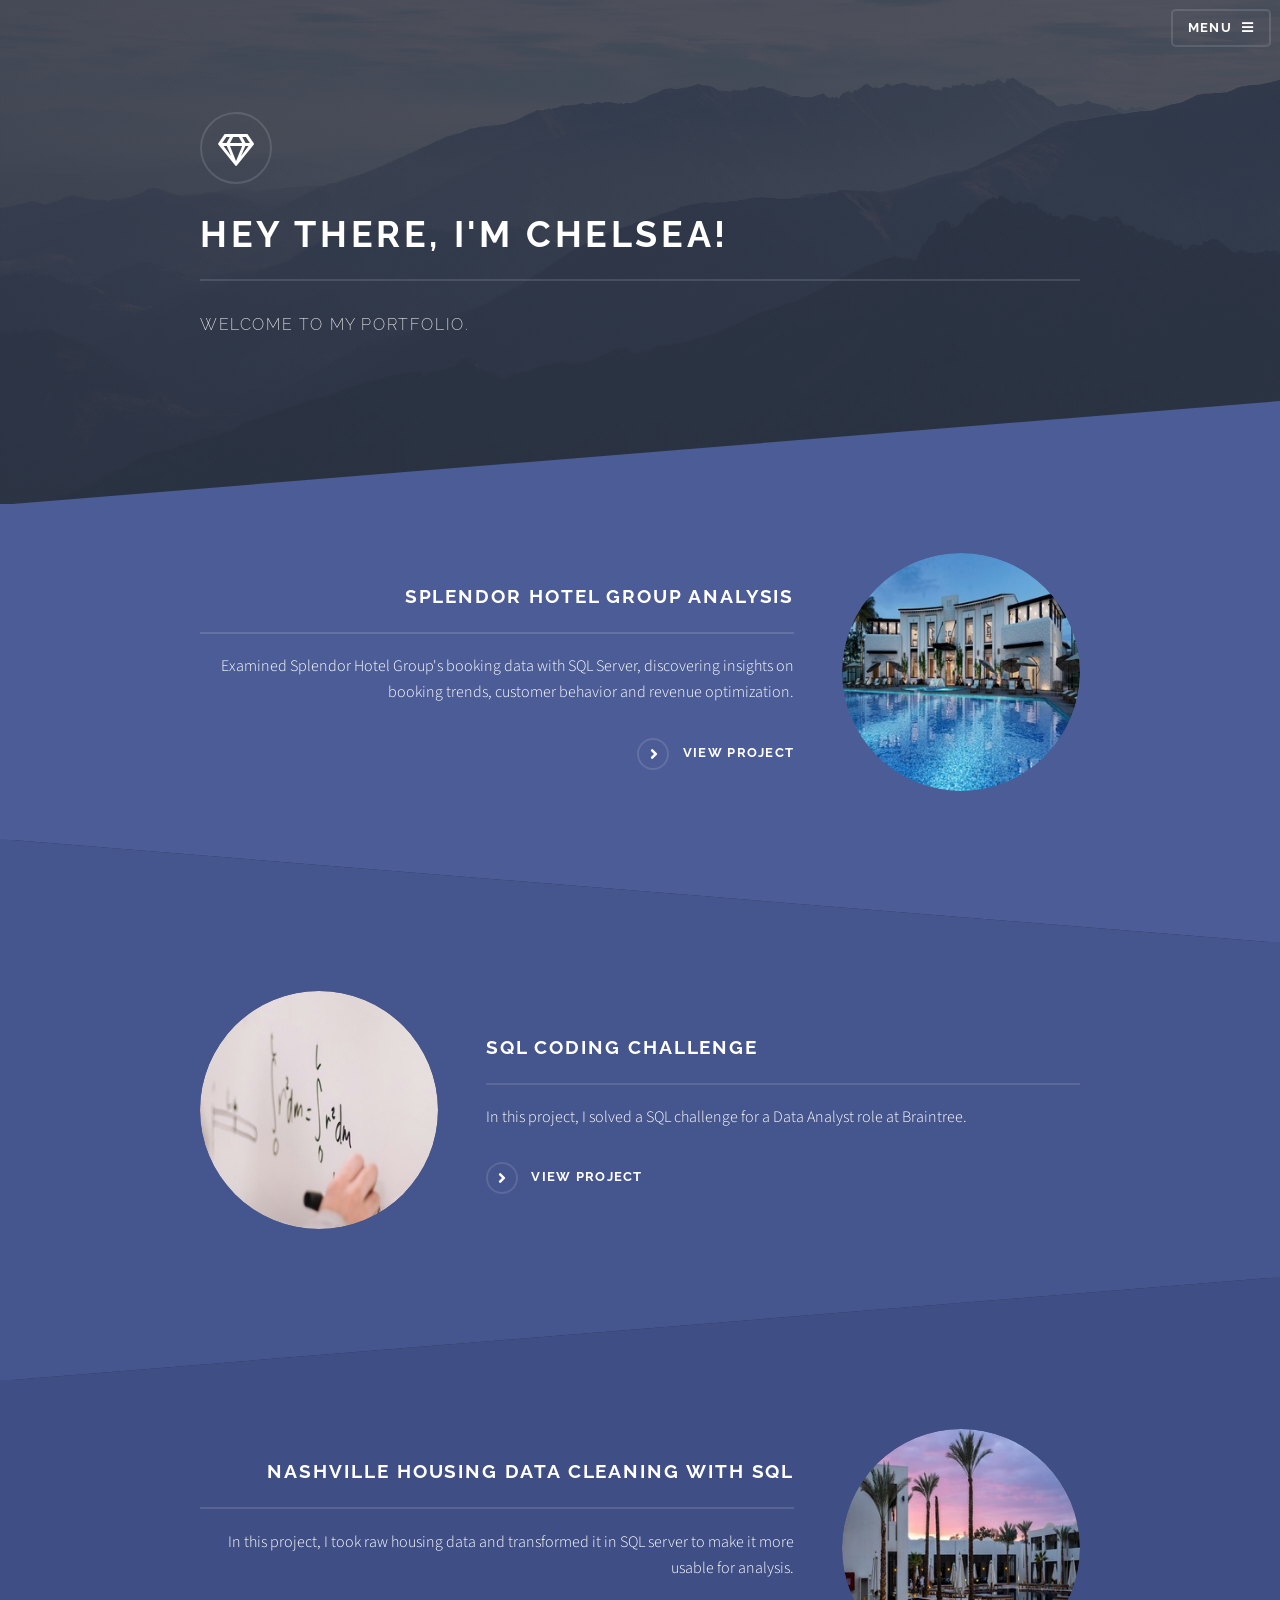
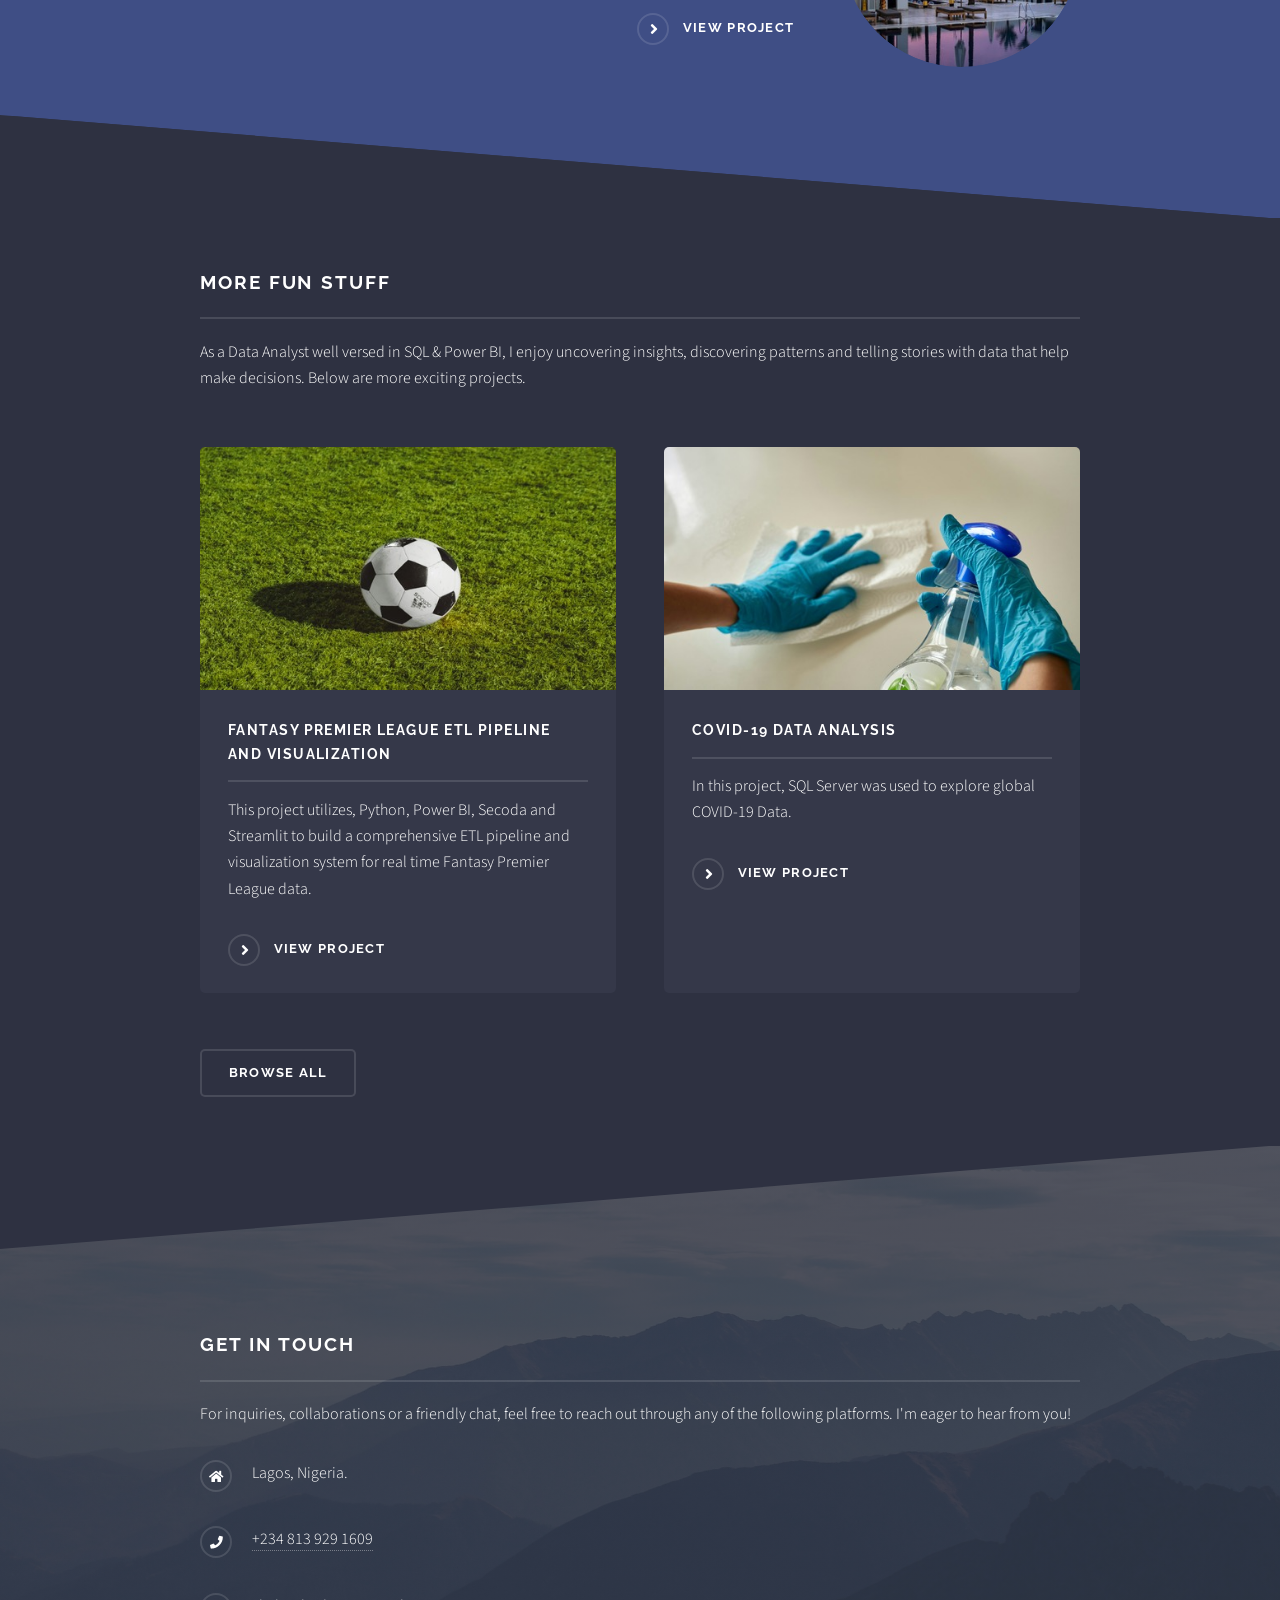
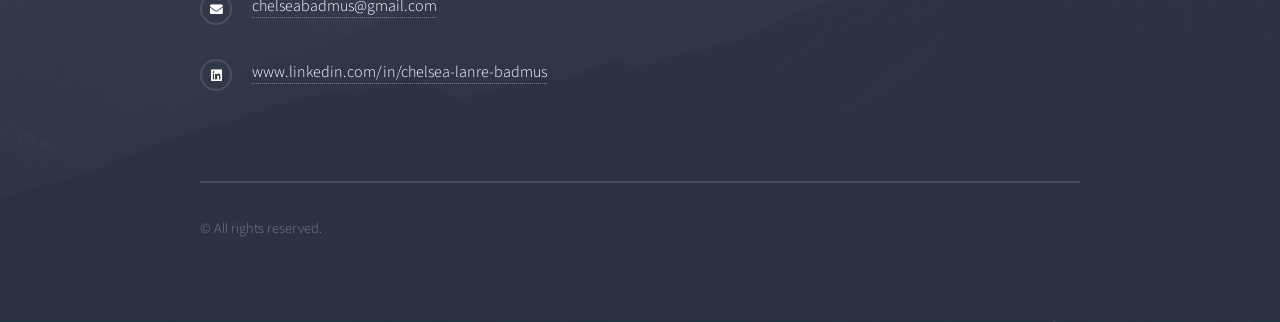
<file: index.html>
<!DOCTYPE HTML>
<html>
	<head>
		<title>Chelsea's Portfolio</title>
		<meta charset="utf-8" />
		<meta name="viewport" content="width=device-width, initial-scale=1, user-scalable=no" />
		<link rel="stylesheet" href="assets/css/main.css" />
		<noscript><link rel="stylesheet" href="assets/css/noscript.css" /></noscript>
	</head>
	<body class="is-preload">

		<!-- Page Wrapper -->
			<div id="page-wrapper">

				<!-- Header -->
					<header id="header" class="alt">
						<h1><a href="index.html">Solid State</a></h1>
						<nav>
							<a href="#menu">Menu</a>
						</nav>
					</header>

				<!-- Menu -->
					<nav id="menu">
						<div class="inner">
							<h2>Menu</h2>
							<ul class="links">
								<li><a href="index.html">Home</a></li>
								<li><a href="#wrapper">Projects</a></li>
								<li><a href="#footer">Contact</a></li>
								<li><a href="https://docs.google.com/document/d/1F4-mULyjjNJA0c2P1RptBf7v1wqfO0GE/edit?usp=sharing&ouid=113196849844216606988&rtpof=true&sd=true">About Me</a></li>
							</ul>
							<a href="#" class="close">Close</a>
						</div>
					</nav>

				<!-- Banner -->
					<section id="banner">
						<div class="inner">
							<div class="logo"><span class="icon fa-gem"></span></div>
							<h2>Hey there, I'm Chelsea!</h2>
							<p>Welcome to my portfolio.</p>
						</div>
					</section>

				<!-- Wrapper -->
					<section id="wrapper">

						<!-- One -->
							<section id="one" class="wrapper spotlight style1">
								<div class="inner">
									<a class="image"><img src="images/pic01.jpg" alt="" /></a>
									<div class="content">
										<h2 class="major">Splendor Hotel Group Analysis</h2>
										<p>Examined Splendor Hotel Group's booking data with SQL Server, discovering insights on booking trends, customer behavior and revenue optimization.</p>
										<a href="https://github.com/Chelseadamola/SHG-Analysis" class="special">View Project</a>
									</div>
								</div>
							</section>

						<!-- Two -->
							<section id="two" class="wrapper alt spotlight style2">
								<div class="inner">
									<a class="image"><img src="images/pic02.jpg" alt="" /></a>
									<div class="content">
										<h2 class="major">SQL Coding Challenge</h2>
										<p>In this project, I solved a SQL challenge for a Data Analyst role at Braintree.</p>
										<a href="https://github.com/chelseadamola/SQL-Coding-Challenge" class="special">View Project</a>
									</div>
								</div>
							</section>

						<!-- Three -->
							<section id="three" class="wrapper spotlight style3">
								<div class="inner">
									<a class="image"><img src="images/pic03.jpg" alt="" /></a>
									<div class="content">
										<h2 class="major">Nashville Housing Data Cleaning with SQL</h2>
										<p>In this project, I took raw housing data and transformed it in SQL server to make it more usable for analysis.</p>
										<a href="https://github.com/chelseadamola/Nashville-Housing-Data-Cleaning-with-SQL" class="special">View Project</a>
									</div>
								</div>
							</section>

						<!-- Four -->
							<section id="four" class="wrapper alt style1">
								<div class="inner">
									<h2 class="major">More fun stuff</h2>
									<p>As a Data Analyst well versed in SQL & Power BI, I enjoy uncovering insights, discovering patterns and telling stories with data that help make decisions. Below are more exciting projects.</p>
									<section class="features">
										<article>
											<a class="image"><img src="images/pic04.jpg" alt="" /></a>
											<h3 class="major">Fantasy Premier League ETL Pipeline and Visualization</h3>
											<p>This project utilizes, Python, Power BI, Secoda and Streamlit to build a comprehensive ETL pipeline and visualization system for real time Fantasy Premier League data.</p>
											<a href="https://app.powerbi.com/view?r=eyJrIjoiMDYwNTVlNDctNzAxNS00ODc0LTkzYjItODM4YTBjMDI1YjRmIiwidCI6ImRmODY3OWNkLWE4MGUtNDVkOC05OWFjLWM4M2VkN2ZmOTVhMCJ9" class="special">View Project</a>
										</article>
										<article>
											<a class="image"><img src="images/pic05.jpg" alt="" /></a>
											<h3 class="major">COVID-19 Data Analysis</h3>
											<p>In this project, SQL Server was used to explore global COVID-19 Data.</p>
											<a href="https://github.com/chelseadamola/COVID-19-Data-Exploration-with-SQL" class="special">View Project</a>
										</article>
									</section>
									<ul class="actions">
										<li><a href="https://github.com/Chelseadamola" class="button">Browse All</a></li>
									</ul>
								</div>
							</section>

					</section>

				<!-- Footer -->
					<section id="footer">
						<div class="inner">
							<h2 class="major">Get in touch</h2>
							<p>For inquiries, collaborations or a friendly chat, feel free to reach out through any of the following platforms. I'm eager to hear from you!</p>
							<ul class="contact">
								<li class="icon solid fa-home">
								Lagos, Nigeria.<br />
								</li>
								<li class="icon solid fa-phone"><a href="tel:+234 813 929 1609">+234 813 929 1609</a></li>
								<li class="icon solid fa-envelope"><a href="mailto:chelseabadmus@gmail.com">chelseabadmus@gmail.com</a></li>
								<li class="icon brands fa-linkedin"><a href="https://linkedin.com/in/chelsea-lanre-badmus">www.linkedin.com/in/chelsea-lanre-badmus</a></li>
							</ul>
							<ul class="copyright">
								<li>&copy; All rights reserved.</li>
						</div>
					</section>

			</div>

		<!-- Scripts -->
			<script src="assets/js/jquery.min.js"></script>
			<script src="assets/js/jquery.scrollex.min.js"></script>
			<script src="assets/js/browser.min.js"></script>
			<script src="assets/js/breakpoints.min.js"></script>
			<script src="assets/js/util.js"></script>
			<script src="assets/js/main.js"></script>

	</body>
</html>
</file>
<file: assets/css/noscript.css>
/*
	Solid State by HTML5 UP
	html5up.net | @ajlkn
	Free for personal and commercial use under the CCA 3.0 license (html5up.net/license)
*/

/* Banner */

	body.is-preload #banner .logo {
		-moz-transform: none;
		-webkit-transform: none;
		-ms-transform: none;
		transform: none;
		opacity: 1;
	}

	body.is-preload #banner h2 {
		opacity: 1;
		-moz-transform: none;
		-webkit-transform: none;
		-ms-transform: none;
		transform: none;
		-moz-filter: none;
		-webkit-filter: none;
		-ms-filter: none;
		filter: none;
	}

	body.is-preload #banner p {
		opacity: 01;
		-moz-transform: none;
		-webkit-transform: none;
		-ms-transform: none;
		transform: none;
		-moz-filter: none;
		-webkit-filter: none;
		-ms-filter: none;
		filter: none;
	}
</file>
<file: assets/css/main.css>
@import url(fontawesome-all.min.css);
@import url("https://fonts.googleapis.com/css?family=Raleway:200,700|Source+Sans+Pro:300,600,300italic,600italic");

/*
	Solid State by HTML5 UP
	html5up.net | @ajlkn
	Free for personal and commercial use under the CCA 3.0 license (html5up.net/license)
*/

html, body, div, span, applet, object,
iframe, h1, h2, h3, h4, h5, h6, p, blockquote,
pre, a, abbr, acronym, address, big, cite,
code, del, dfn, em, img, ins, kbd, q, s, samp,
small, strike, strong, sub, sup, tt, var, b,
u, i, center, dl, dt, dd, ol, ul, li, fieldset,
form, label, legend, table, caption, tbody,
tfoot, thead, tr, th, td, article, aside,
canvas, details, embed, figure, figcaption,
footer, header, hgroup, menu, nav, output, ruby,
section, summary, time, mark, audio, video {
	margin: 0;
	padding: 0;
	border: 0;
	font-size: 100%;
	font: inherit;
	vertical-align: baseline;}

article, aside, details, figcaption, figure,
footer, header, hgroup, menu, nav, section {
	display: block;}

body {
	line-height: 1;
}

ol, ul {
	list-style: none;
}

blockquote, q {
	quotes: none;
}

	blockquote:before, blockquote:after, q:before, q:after {
		content: '';
		content: none;
	}

table {
	border-collapse: collapse;
	border-spacing: 0;
}

body {
	-webkit-text-size-adjust: none;
}

mark {
	background-color: transparent;
	color: inherit;
}

input::-moz-focus-inner {
	border: 0;
	padding: 0;
}

input, select, textarea {
	-moz-appearance: none;
	-webkit-appearance: none;
	-ms-appearance: none;
	appearance: none;
}

/* Basic */

	@-ms-viewport {
		width: device-width;
	}

	body {
		-ms-overflow-style: scrollbar;
	}

	@media screen and (max-width: 480px) {

		html, body {
			min-width: 320px;
		}

	}

	html {
		box-sizing: border-box;
	}

	*, *:before, *:after {
		box-sizing: inherit;
	}

	body {
		background-color: #2e3141;
		background-image: linear-gradient(to top, rgba(46, 49, 65, 0.8), rgba(46, 49, 65, 0.8)), url("../../images/bg.jpg");
		background-size: auto,
 cover;
		background-attachment: fixed,
 fixed;
		background-position: center,
 center;
	}

		body.is-preload *, body.is-preload *:before, body.is-preload *:after {
			-moz-animation: none !important;
			-webkit-animation: none !important;
			-ms-animation: none !important;
			animation: none !important;
			-moz-transition: none !important;
			-webkit-transition: none !important;
			-ms-transition: none !important;
			transition: none !important;
		}

/* Type */

	body, input, select, textarea {
		color: #ffffff;
		font-family: "Source Sans Pro", Helvetica, sans-serif;
		font-size: 16.5pt;
		font-weight: 300;
		line-height: 1.65;
	}

		@media screen and (max-width: 1680px) {

			body, input, select, textarea {
				font-size: 13pt;
			}

		}

		@media screen and (max-width: 1280px) {

			body, input, select, textarea {
				font-size: 12pt;
			}

		}

		@media screen and (max-width: 980px) {

			body, input, select, textarea {
				font-size: 12pt;
			}

		}

		@media screen and (max-width: 736px) {

			body, input, select, textarea {
				font-size: 12pt;
			}

		}

		@media screen and (max-width: 480px) {

			body, input, select, textarea {
				font-size: 12pt;
			}

		}

	a {
		-moz-transition: color 0.2s ease-in-out, border-bottom-color 0.2s ease-in-out;
		-webkit-transition: color 0.2s ease-in-out, border-bottom-color 0.2s ease-in-out;
		-ms-transition: color 0.2s ease-in-out, border-bottom-color 0.2s ease-in-out;
		transition: color 0.2s ease-in-out, border-bottom-color 0.2s ease-in-out;
		border-bottom: dotted 1px rgba(255, 255, 255, 0.35);
		color: #ffffff;
		text-decoration: none;
	}

		a:hover {
			border-bottom-color: transparent;
			color: #ffffff !important;
		}

		a.special:not(.button) {
			text-decoration: none;
			border-bottom: 0;
			display: block;
			font-family: Raleway, Helvetica, sans-serif;
			font-size: 0.8em;
			font-weight: 700;
			letter-spacing: 0.1em;
			margin: 0 0 2em 0;
			text-transform: uppercase;
		}

			a.special:not(.button):before {
				-moz-osx-font-smoothing: grayscale;
				-webkit-font-smoothing: antialiased;
				display: inline-block;
				font-style: normal;
				font-variant: normal;
				text-rendering: auto;
				line-height: 1;
				text-transform: none !important;
				font-family: 'Font Awesome 5 Free';
				font-weight: 900;
			}

			a.special:not(.button):before {
				-moz-transition: background-color 0.2s ease-in-out;
				-webkit-transition: background-color 0.2s ease-in-out;
				-ms-transition: background-color 0.2s ease-in-out;
				transition: background-color 0.2s ease-in-out;
				border-radius: 100%;
				border: solid 2px rgba(255, 255, 255, 0.125);
				content: '\f105';
				display: inline-block;
				font-size: 1.25em;
				height: 2em;
				line-height: 1.75em;
				margin-right: 0.85em;
				text-align: center;
				text-indent: 0.15em;
				vertical-align: middle;
				width: 2em;
			}

			a.special:not(.button):hover:before {
				background-color: rgba(255, 255, 255, 0.025);
			}

			a.special:not(.button):active:before {
				background-color: rgba(255, 255, 255, 0.075);
			}

	strong, b {
		color: #ffffff;
		font-weight: 600;
	}

	em, i {
		font-style: italic;
	}

	p {
		margin: 0 0 2em 0;
	}

	h1, h2, h3, h4, h5, h6 {
		color: #ffffff;
		font-family: Raleway, Helvetica, sans-serif;
		font-weight: 700;
		letter-spacing: 0.1em;
		margin: 0 0 1em 0;
		text-transform: uppercase;
	}

		h1 a, h2 a, h3 a, h4 a, h5 a, h6 a {
			color: inherit;
			text-decoration: none;
			border-bottom: 0;
		}

		h1 span, h2 span, h3 span, h4 span, h5 span, h6 span {
			font-weight: 200;
		}

		h1.major, h2.major, h3.major, h4.major, h5.major, h6.major {
			padding-bottom: 1em;
			border-bottom: solid 2px rgba(255, 255, 255, 0.125);
		}

	h2 {
		font-size: 1.2em;
	}

	h3 {
		font-size: 0.9em;
	}

	h4 {
		font-size: 0.7em;
	}

	h5 {
		font-size: 0.7em;
	}

	h6 {
		font-size: 0.7em;
	}

	@media screen and (max-width: 736px) {

		h2 {
			font-size: 1em;
		}

		h3 {
			font-size: 0.8em;
		}

	}

	sub {
		font-size: 0.8em;
		position: relative;
		top: 0.5em;
	}

	sup {
		font-size: 0.8em;
		position: relative;
		top: -0.5em;
	}

	blockquote {
		border-left: solid 4px rgba(255, 255, 255, 0.125);
		font-style: italic;
		margin: 0 0 2em 0;
		padding: 0.5em 0 0.5em 2em;
	}

	code {
		background: rgba(255, 255, 255, 0.025);
		border-radius: 5px;
		border: solid 2px rgba(255, 255, 255, 0.125);
		font-family: "Courier New", monospace;
		font-size: 0.9em;
		margin: 0 0.25em;
		padding: 0.25em 0.65em;
	}

	pre {
		-webkit-overflow-scrolling: touch;
		font-family: "Courier New", monospace;
		font-size: 0.9em;
		margin: 0 0 2em 0;
	}

		pre code {
			display: block;
			line-height: 1.75em;
			padding: 1em 1.5em;
			overflow-x: auto;
		}

	hr {
		border: 0;
		border-bottom: solid 2px rgba(255, 255, 255, 0.125);
		margin: 2.5em 0;
	}

		hr.major {
			margin: 4em 0;
		}

	.align-left {
		text-align: left;
	}

	.align-center {
		text-align: center;
	}

	.align-right {
		text-align: right;
	}

/* Row */

	.row {
		display: flex;
		flex-wrap: wrap;
		box-sizing: border-box;
		align-items: stretch;
	}

		.row > * {
			box-sizing: border-box;
		}

		.row.gtr-uniform > * > :last-child {
			margin-bottom: 0;
		}

		.row.aln-left {
			justify-content: flex-start;
		}

		.row.aln-center {
			justify-content: center;
		}

		.row.aln-right {
			justify-content: flex-end;
		}

		.row.aln-top {
			align-items: flex-start;
		}

		.row.aln-middle {
			align-items: center;
		}

		.row.aln-bottom {
			align-items: flex-end;
		}

		.row > .imp {
			order: -1;
		}

		.row > .col-1 {
			width: 8.33333%;
		}

		.row > .off-1 {
			margin-left: 8.33333%;
		}

		.row > .col-2 {
			width: 16.66667%;
		}

		.row > .off-2 {
			margin-left: 16.66667%;
		}

		.row > .col-3 {
			width: 25%;
		}

		.row > .off-3 {
			margin-left: 25%;
		}

		.row > .col-4 {
			width: 33.33333%;
		}

		.row > .off-4 {
			margin-left: 33.33333%;
		}

		.row > .col-5 {
			width: 41.66667%;
		}

		.row > .off-5 {
			margin-left: 41.66667%;
		}

		.row > .col-6 {
			width: 50%;
		}

		.row > .off-6 {
			margin-left: 50%;
		}

		.row > .col-7 {
			width: 58.33333%;
		}

		.row > .off-7 {
			margin-left: 58.33333%;
		}

		.row > .col-8 {
			width: 66.66667%;
		}

		.row > .off-8 {
			margin-left: 66.66667%;
		}

		.row > .col-9 {
			width: 75%;
		}

		.row > .off-9 {
			margin-left: 75%;
		}

		.row > .col-10 {
			width: 83.33333%;
		}

		.row > .off-10 {
			margin-left: 83.33333%;
		}

		.row > .col-11 {
			width: 91.66667%;
		}

		.row > .off-11 {
			margin-left: 91.66667%;
		}

		.row > .col-12 {
			width: 100%;
		}

		.row > .off-12 {
			margin-left: 100%;
		}

		.row.gtr-0 {
			margin-top: 0;
			margin-left: 0em;
		}

			.row.gtr-0 > * {
				padding: 0 0 0 0em;
			}

			.row.gtr-0.gtr-uniform {
				margin-top: 0em;
			}

				.row.gtr-0.gtr-uniform > * {
					padding-top: 0em;
				}

		.row.gtr-25 {
			margin-top: 0;
			margin-left: -0.4375em;
		}

			.row.gtr-25 > * {
				padding: 0 0 0 0.4375em;
			}

			.row.gtr-25.gtr-uniform {
				margin-top: -0.4375em;
			}

				.row.gtr-25.gtr-uniform > * {
					padding-top: 0.4375em;
				}

		.row.gtr-50 {
			margin-top: 0;
			margin-left: -0.875em;
		}

			.row.gtr-50 > * {
				padding: 0 0 0 0.875em;
			}

			.row.gtr-50.gtr-uniform {
				margin-top: -0.875em;
			}

				.row.gtr-50.gtr-uniform > * {
					padding-top: 0.875em;
				}

		.row {
			margin-top: 0;
			margin-left: -1.75em;
		}

			.row > * {
				padding: 0 0 0 1.75em;
			}

			.row.gtr-uniform {
				margin-top: -1.75em;
			}

				.row.gtr-uniform > * {
					padding-top: 1.75em;
				}

		.row.gtr-150 {
			margin-top: 0;
			margin-left: -2.625em;
		}

			.row.gtr-150 > * {
				padding: 0 0 0 2.625em;
			}

			.row.gtr-150.gtr-uniform {
				margin-top: -2.625em;
			}

				.row.gtr-150.gtr-uniform > * {
					padding-top: 2.625em;
				}

		.row.gtr-200 {
			margin-top: 0;
			margin-left: -3.5em;
		}

			.row.gtr-200 > * {
				padding: 0 0 0 3.5em;
			}

			.row.gtr-200.gtr-uniform {
				margin-top: -3.5em;
			}

				.row.gtr-200.gtr-uniform > * {
					padding-top: 3.5em;
				}

		@media screen and (max-width: 1680px) {

			.row {
				display: flex;
				flex-wrap: wrap;
				box-sizing: border-box;
				align-items: stretch;
			}

				.row > * {
					box-sizing: border-box;
				}

				.row.gtr-uniform > * > :last-child {
					margin-bottom: 0;
				}

				.row.aln-left {
					justify-content: flex-start;
				}

				.row.aln-center {
					justify-content: center;
				}

				.row.aln-right {
					justify-content: flex-end;
				}

				.row.aln-top {
					align-items: flex-start;
				}

				.row.aln-middle {
					align-items: center;
				}

				.row.aln-bottom {
					align-items: flex-end;
				}

				.row > .imp-xlarge {
					order: -1;
				}

				.row > .col-1-xlarge {
					width: 8.33333%;
				}

				.row > .off-1-xlarge {
					margin-left: 8.33333%;
				}

				.row > .col-2-xlarge {
					width: 16.66667%;
				}

				.row > .off-2-xlarge {
					margin-left: 16.66667%;
				}

				.row > .col-3-xlarge {
					width: 25%;
				}

				.row > .off-3-xlarge {
					margin-left: 25%;
				}

				.row > .col-4-xlarge {
					width: 33.33333%;
				}

				.row > .off-4-xlarge {
					margin-left: 33.33333%;
				}

				.row > .col-5-xlarge {
					width: 41.66667%;
				}

				.row > .off-5-xlarge {
					margin-left: 41.66667%;
				}

				.row > .col-6-xlarge {
					width: 50%;
				}

				.row > .off-6-xlarge {
					margin-left: 50%;
				}

				.row > .col-7-xlarge {
					width: 58.33333%;
				}

				.row > .off-7-xlarge {
					margin-left: 58.33333%;
				}

				.row > .col-8-xlarge {
					width: 66.66667%;
				}

				.row > .off-8-xlarge {
					margin-left: 66.66667%;
				}

				.row > .col-9-xlarge {
					width: 75%;
				}

				.row > .off-9-xlarge {
					margin-left: 75%;
				}

				.row > .col-10-xlarge {
					width: 83.33333%;
				}

				.row > .off-10-xlarge {
					margin-left: 83.33333%;
				}

				.row > .col-11-xlarge {
					width: 91.66667%;
				}

				.row > .off-11-xlarge {
					margin-left: 91.66667%;
				}

				.row > .col-12-xlarge {
					width: 100%;
				}

				.row > .off-12-xlarge {
					margin-left: 100%;
				}

				.row.gtr-0 {
					margin-top: 0;
					margin-left: 0em;
				}

					.row.gtr-0 > * {
						padding: 0 0 0 0em;
					}

					.row.gtr-0.gtr-uniform {
						margin-top: 0em;
					}

						.row.gtr-0.gtr-uniform > * {
							padding-top: 0em;
						}

				.row.gtr-25 {
					margin-top: 0;
					margin-left: -0.4375em;
				}

					.row.gtr-25 > * {
						padding: 0 0 0 0.4375em;
					}

					.row.gtr-25.gtr-uniform {
						margin-top: -0.4375em;
					}

						.row.gtr-25.gtr-uniform > * {
							padding-top: 0.4375em;
						}

				.row.gtr-50 {
					margin-top: 0;
					margin-left: -0.875em;
				}

					.row.gtr-50 > * {
						padding: 0 0 0 0.875em;
					}

					.row.gtr-50.gtr-uniform {
						margin-top: -0.875em;
					}

						.row.gtr-50.gtr-uniform > * {
							padding-top: 0.875em;
						}

				.row {
					margin-top: 0;
					margin-left: -1.75em;
				}

					.row > * {
						padding: 0 0 0 1.75em;
					}

					.row.gtr-uniform {
						margin-top: -1.75em;
					}

						.row.gtr-uniform > * {
							padding-top: 1.75em;
						}

				.row.gtr-150 {
					margin-top: 0;
					margin-left: -2.625em;
				}

					.row.gtr-150 > * {
						padding: 0 0 0 2.625em;
					}

					.row.gtr-150.gtr-uniform {
						margin-top: -2.625em;
					}

						.row.gtr-150.gtr-uniform > * {
							padding-top: 2.625em;
						}

				.row.gtr-200 {
					margin-top: 0;
					margin-left: -3.5em;
				}

					.row.gtr-200 > * {
						padding: 0 0 0 3.5em;
					}

					.row.gtr-200.gtr-uniform {
						margin-top: -3.5em;
					}

						.row.gtr-200.gtr-uniform > * {
							padding-top: 3.5em;
						}

		}

		@media screen and (max-width: 1280px) {

			.row {
				display: flex;
				flex-wrap: wrap;
				box-sizing: border-box;
				align-items: stretch;
			}

				.row > * {
					box-sizing: border-box;
				}

				.row.gtr-uniform > * > :last-child {
					margin-bottom: 0;
				}

				.row.aln-left {
					justify-content: flex-start;
				}

				.row.aln-center {
					justify-content: center;
				}

				.row.aln-right {
					justify-content: flex-end;
				}

				.row.aln-top {
					align-items: flex-start;
				}

				.row.aln-middle {
					align-items: center;
				}

				.row.aln-bottom {
					align-items: flex-end;
				}

				.row > .imp-large {
					order: -1;
				}

				.row > .col-1-large {
					width: 8.33333%;
				}

				.row > .off-1-large {
					margin-left: 8.33333%;
				}

				.row > .col-2-large {
					width: 16.66667%;
				}

				.row > .off-2-large {
					margin-left: 16.66667%;
				}

				.row > .col-3-large {
					width: 25%;
				}

				.row > .off-3-large {
					margin-left: 25%;
				}

				.row > .col-4-large {
					width: 33.33333%;
				}

				.row > .off-4-large {
					margin-left: 33.33333%;
				}

				.row > .col-5-large {
					width: 41.66667%;
				}

				.row > .off-5-large {
					margin-left: 41.66667%;
				}

				.row > .col-6-large {
					width: 50%;
				}

				.row > .off-6-large {
					margin-left: 50%;
				}

				.row > .col-7-large {
					width: 58.33333%;
				}

				.row > .off-7-large {
					margin-left: 58.33333%;
				}

				.row > .col-8-large {
					width: 66.66667%;
				}

				.row > .off-8-large {
					margin-left: 66.66667%;
				}

				.row > .col-9-large {
					width: 75%;
				}

				.row > .off-9-large {
					margin-left: 75%;
				}

				.row > .col-10-large {
					width: 83.33333%;
				}

				.row > .off-10-large {
					margin-left: 83.33333%;
				}

				.row > .col-11-large {
					width: 91.66667%;
				}

				.row > .off-11-large {
					margin-left: 91.66667%;
				}

				.row > .col-12-large {
					width: 100%;
				}

				.row > .off-12-large {
					margin-left: 100%;
				}

				.row.gtr-0 {
					margin-top: 0;
					margin-left: 0em;
				}

					.row.gtr-0 > * {
						padding: 0 0 0 0em;
					}

					.row.gtr-0.gtr-uniform {
						margin-top: 0em;
					}

						.row.gtr-0.gtr-uniform > * {
							padding-top: 0em;
						}

				.row.gtr-25 {
					margin-top: 0;
					margin-left: -0.4375em;
				}

					.row.gtr-25 > * {
						padding: 0 0 0 0.4375em;
					}

					.row.gtr-25.gtr-uniform {
						margin-top: -0.4375em;
					}

						.row.gtr-25.gtr-uniform > * {
							padding-top: 0.4375em;
						}

				.row.gtr-50 {
					margin-top: 0;
					margin-left: -0.875em;
				}

					.row.gtr-50 > * {
						padding: 0 0 0 0.875em;
					}

					.row.gtr-50.gtr-uniform {
						margin-top: -0.875em;
					}

						.row.gtr-50.gtr-uniform > * {
							padding-top: 0.875em;
						}

				.row {
					margin-top: 0;
					margin-left: -1.75em;
				}

					.row > * {
						padding: 0 0 0 1.75em;
					}

					.row.gtr-uniform {
						margin-top: -1.75em;
					}

						.row.gtr-uniform > * {
							padding-top: 1.75em;
						}

				.row.gtr-150 {
					margin-top: 0;
					margin-left: -2.625em;
				}

					.row.gtr-150 > * {
						padding: 0 0 0 2.625em;
					}

					.row.gtr-150.gtr-uniform {
						margin-top: -2.625em;
					}

						.row.gtr-150.gtr-uniform > * {
							padding-top: 2.625em;
						}

				.row.gtr-200 {
					margin-top: 0;
					margin-left: -3.5em;
				}

					.row.gtr-200 > * {
						padding: 0 0 0 3.5em;
					}

					.row.gtr-200.gtr-uniform {
						margin-top: -3.5em;
					}

						.row.gtr-200.gtr-uniform > * {
							padding-top: 3.5em;
						}

		}

		@media screen and (max-width: 980px) {

			.row {
				display: flex;
				flex-wrap: wrap;
				box-sizing: border-box;
				align-items: stretch;
			}

				.row > * {
					box-sizing: border-box;
				}

				.row.gtr-uniform > * > :last-child {
					margin-bottom: 0;
				}

				.row.aln-left {
					justify-content: flex-start;
				}

				.row.aln-center {
					justify-content: center;
				}

				.row.aln-right {
					justify-content: flex-end;
				}

				.row.aln-top {
					align-items: flex-start;
				}

				.row.aln-middle {
					align-items: center;
				}

				.row.aln-bottom {
					align-items: flex-end;
				}

				.row > .imp-medium {
					order: -1;
				}

				.row > .col-1-medium {
					width: 8.33333%;
				}

				.row > .off-1-medium {
					margin-left: 8.33333%;
				}

				.row > .col-2-medium {
					width: 16.66667%;
				}

				.row > .off-2-medium {
					margin-left: 16.66667%;
				}

				.row > .col-3-medium {
					width: 25%;
				}

				.row > .off-3-medium {
					margin-left: 25%;
				}

				.row > .col-4-medium {
					width: 33.33333%;
				}

				.row > .off-4-medium {
					margin-left: 33.33333%;
				}

				.row > .col-5-medium {
					width: 41.66667%;
				}

				.row > .off-5-medium {
					margin-left: 41.66667%;
				}

				.row > .col-6-medium {
					width: 50%;
				}

				.row > .off-6-medium {
					margin-left: 50%;
				}

				.row > .col-7-medium {
					width: 58.33333%;
				}

				.row > .off-7-medium {
					margin-left: 58.33333%;
				}

				.row > .col-8-medium {
					width: 66.66667%;
				}

				.row > .off-8-medium {
					margin-left: 66.66667%;
				}

				.row > .col-9-medium {
					width: 75%;
				}

				.row > .off-9-medium {
					margin-left: 75%;
				}

				.row > .col-10-medium {
					width: 83.33333%;
				}

				.row > .off-10-medium {
					margin-left: 83.33333%;
				}

				.row > .col-11-medium {
					width: 91.66667%;
				}

				.row > .off-11-medium {
					margin-left: 91.66667%;
				}

				.row > .col-12-medium {
					width: 100%;
				}

				.row > .off-12-medium {
					margin-left: 100%;
				}

				.row.gtr-0 {
					margin-top: 0;
					margin-left: 0em;
				}

					.row.gtr-0 > * {
						padding: 0 0 0 0em;
					}

					.row.gtr-0.gtr-uniform {
						margin-top: 0em;
					}

						.row.gtr-0.gtr-uniform > * {
							padding-top: 0em;
						}

				.row.gtr-25 {
					margin-top: 0;
					margin-left: -0.4375em;
				}

					.row.gtr-25 > * {
						padding: 0 0 0 0.4375em;
					}

					.row.gtr-25.gtr-uniform {
						margin-top: -0.4375em;
					}

						.row.gtr-25.gtr-uniform > * {
							padding-top: 0.4375em;
						}

				.row.gtr-50 {
					margin-top: 0;
					margin-left: -0.875em;
				}

					.row.gtr-50 > * {
						padding: 0 0 0 0.875em;
					}

					.row.gtr-50.gtr-uniform {
						margin-top: -0.875em;
					}

						.row.gtr-50.gtr-uniform > * {
							padding-top: 0.875em;
						}

				.row {
					margin-top: 0;
					margin-left: -1.75em;
				}

					.row > * {
						padding: 0 0 0 1.75em;
					}

					.row.gtr-uniform {
						margin-top: -1.75em;
					}

						.row.gtr-uniform > * {
							padding-top: 1.75em;
						}

				.row.gtr-150 {
					margin-top: 0;
					margin-left: -2.625em;
				}

					.row.gtr-150 > * {
						padding: 0 0 0 2.625em;
					}

					.row.gtr-150.gtr-uniform {
						margin-top: -2.625em;
					}

						.row.gtr-150.gtr-uniform > * {
							padding-top: 2.625em;
						}

				.row.gtr-200 {
					margin-top: 0;
					margin-left: -3.5em;
				}

					.row.gtr-200 > * {
						padding: 0 0 0 3.5em;
					}

					.row.gtr-200.gtr-uniform {
						margin-top: -3.5em;
					}

						.row.gtr-200.gtr-uniform > * {
							padding-top: 3.5em;
						}

		}

		@media screen and (max-width: 736px) {

			.row {
				display: flex;
				flex-wrap: wrap;
				box-sizing: border-box;
				align-items: stretch;
			}

				.row > * {
					box-sizing: border-box;
				}

				.row.gtr-uniform > * > :last-child {
					margin-bottom: 0;
				}

				.row.aln-left {
					justify-content: flex-start;
				}

				.row.aln-center {
					justify-content: center;
				}

				.row.aln-right {
					justify-content: flex-end;
				}

				.row.aln-top {
					align-items: flex-start;
				}

				.row.aln-middle {
					align-items: center;
				}

				.row.aln-bottom {
					align-items: flex-end;
				}

				.row > .imp-small {
					order: -1;
				}

				.row > .col-1-small {
					width: 8.33333%;
				}

				.row > .off-1-small {
					margin-left: 8.33333%;
				}

				.row > .col-2-small {
					width: 16.66667%;
				}

				.row > .off-2-small {
					margin-left: 16.66667%;
				}

				.row > .col-3-small {
					width: 25%;
				}

				.row > .off-3-small {
					margin-left: 25%;
				}

				.row > .col-4-small {
					width: 33.33333%;
				}

				.row > .off-4-small {
					margin-left: 33.33333%;
				}

				.row > .col-5-small {
					width: 41.66667%;
				}

				.row > .off-5-small {
					margin-left: 41.66667%;
				}

				.row > .col-6-small {
					width: 50%;
				}

				.row > .off-6-small {
					margin-left: 50%;
				}

				.row > .col-7-small {
					width: 58.33333%;
				}

				.row > .off-7-small {
					margin-left: 58.33333%;
				}

				.row > .col-8-small {
					width: 66.66667%;
				}

				.row > .off-8-small {
					margin-left: 66.66667%;
				}

				.row > .col-9-small {
					width: 75%;
				}

				.row > .off-9-small {
					margin-left: 75%;
				}

				.row > .col-10-small {
					width: 83.33333%;
				}

				.row > .off-10-small {
					margin-left: 83.33333%;
				}

				.row > .col-11-small {
					width: 91.66667%;
				}

				.row > .off-11-small {
					margin-left: 91.66667%;
				}

				.row > .col-12-small {
					width: 100%;
				}

				.row > .off-12-small {
					margin-left: 100%;
				}

				.row.gtr-0 {
					margin-top: 0;
					margin-left: 0em;
				}

					.row.gtr-0 > * {
						padding: 0 0 0 0em;
					}

					.row.gtr-0.gtr-uniform {
						margin-top: 0em;
					}

						.row.gtr-0.gtr-uniform > * {
							padding-top: 0em;
						}

				.row.gtr-25 {
					margin-top: 0;
					margin-left: -0.3125em;
				}

					.row.gtr-25 > * {
						padding: 0 0 0 0.3125em;
					}

					.row.gtr-25.gtr-uniform {
						margin-top: -0.3125em;
					}

						.row.gtr-25.gtr-uniform > * {
							padding-top: 0.3125em;
						}

				.row.gtr-50 {
					margin-top: 0;
					margin-left: -0.625em;
				}

					.row.gtr-50 > * {
						padding: 0 0 0 0.625em;
					}

					.row.gtr-50.gtr-uniform {
						margin-top: -0.625em;
					}

						.row.gtr-50.gtr-uniform > * {
							padding-top: 0.625em;
						}

				.row {
					margin-top: 0;
					margin-left: -1.25em;
				}

					.row > * {
						padding: 0 0 0 1.25em;
					}

					.row.gtr-uniform {
						margin-top: -1.25em;
					}

						.row.gtr-uniform > * {
							padding-top: 1.25em;
						}

				.row.gtr-150 {
					margin-top: 0;
					margin-left: -1.875em;
				}

					.row.gtr-150 > * {
						padding: 0 0 0 1.875em;
					}

					.row.gtr-150.gtr-uniform {
						margin-top: -1.875em;
					}

						.row.gtr-150.gtr-uniform > * {
							padding-top: 1.875em;
						}

				.row.gtr-200 {
					margin-top: 0;
					margin-left: -2.5em;
				}

					.row.gtr-200 > * {
						padding: 0 0 0 2.5em;
					}

					.row.gtr-200.gtr-uniform {
						margin-top: -2.5em;
					}

						.row.gtr-200.gtr-uniform > * {
							padding-top: 2.5em;
						}

		}

		@media screen and (max-width: 480px) {

			.row {
				display: flex;
				flex-wrap: wrap;
				box-sizing: border-box;
				align-items: stretch;
			}

				.row > * {
					box-sizing: border-box;
				}

				.row.gtr-uniform > * > :last-child {
					margin-bottom: 0;
				}

				.row.aln-left {
					justify-content: flex-start;
				}

				.row.aln-center {
					justify-content: center;
				}

				.row.aln-right {
					justify-content: flex-end;
				}

				.row.aln-top {
					align-items: flex-start;
				}

				.row.aln-middle {
					align-items: center;
				}

				.row.aln-bottom {
					align-items: flex-end;
				}

				.row > .imp-xsmall {
					order: -1;
				}

				.row > .col-1-xsmall {
					width: 8.33333%;
				}

				.row > .off-1-xsmall {
					margin-left: 8.33333%;
				}

				.row > .col-2-xsmall {
					width: 16.66667%;
				}

				.row > .off-2-xsmall {
					margin-left: 16.66667%;
				}

				.row > .col-3-xsmall {
					width: 25%;
				}

				.row > .off-3-xsmall {
					margin-left: 25%;
				}

				.row > .col-4-xsmall {
					width: 33.33333%;
				}

				.row > .off-4-xsmall {
					margin-left: 33.33333%;
				}

				.row > .col-5-xsmall {
					width: 41.66667%;
				}

				.row > .off-5-xsmall {
					margin-left: 41.66667%;
				}

				.row > .col-6-xsmall {
					width: 50%;
				}

				.row > .off-6-xsmall {
					margin-left: 50%;
				}

				.row > .col-7-xsmall {
					width: 58.33333%;
				}

				.row > .off-7-xsmall {
					margin-left: 58.33333%;
				}

				.row > .col-8-xsmall {
					width: 66.66667%;
				}

				.row > .off-8-xsmall {
					margin-left: 66.66667%;
				}

				.row > .col-9-xsmall {
					width: 75%;
				}

				.row > .off-9-xsmall {
					margin-left: 75%;
				}

				.row > .col-10-xsmall {
					width: 83.33333%;
				}

				.row > .off-10-xsmall {
					margin-left: 83.33333%;
				}

				.row > .col-11-xsmall {
					width: 91.66667%;
				}

				.row > .off-11-xsmall {
					margin-left: 91.66667%;
				}

				.row > .col-12-xsmall {
					width: 100%;
				}

				.row > .off-12-xsmall {
					margin-left: 100%;
				}

				.row.gtr-0 {
					margin-top: 0;
					margin-left: 0em;
				}

					.row.gtr-0 > * {
						padding: 0 0 0 0em;
					}

					.row.gtr-0.gtr-uniform {
						margin-top: 0em;
					}

						.row.gtr-0.gtr-uniform > * {
							padding-top: 0em;
						}

				.row.gtr-25 {
					margin-top: 0;
					margin-left: -0.3125em;
				}

					.row.gtr-25 > * {
						padding: 0 0 0 0.3125em;
					}

					.row.gtr-25.gtr-uniform {
						margin-top: -0.3125em;
					}

						.row.gtr-25.gtr-uniform > * {
							padding-top: 0.3125em;
						}

				.row.gtr-50 {
					margin-top: 0;
					margin-left: -0.625em;
				}

					.row.gtr-50 > * {
						padding: 0 0 0 0.625em;
					}

					.row.gtr-50.gtr-uniform {
						margin-top: -0.625em;
					}

						.row.gtr-50.gtr-uniform > * {
							padding-top: 0.625em;
						}

				.row {
					margin-top: 0;
					margin-left: -1.25em;
				}

					.row > * {
						padding: 0 0 0 1.25em;
					}

					.row.gtr-uniform {
						margin-top: -1.25em;
					}

						.row.gtr-uniform > * {
							padding-top: 1.25em;
						}

				.row.gtr-150 {
					margin-top: 0;
					margin-left: -1.875em;
				}

					.row.gtr-150 > * {
						padding: 0 0 0 1.875em;
					}

					.row.gtr-150.gtr-uniform {
						margin-top: -1.875em;
					}

						.row.gtr-150.gtr-uniform > * {
							padding-top: 1.875em;
						}

				.row.gtr-200 {
					margin-top: 0;
					margin-left: -2.5em;
				}

					.row.gtr-200 > * {
						padding: 0 0 0 2.5em;
					}

					.row.gtr-200.gtr-uniform {
						margin-top: -2.5em;
					}

						.row.gtr-200.gtr-uniform > * {
							padding-top: 2.5em;
						}

		}

		@media screen and (max-width: 360px) {

			.row {
				display: flex;
				flex-wrap: wrap;
				box-sizing: border-box;
				align-items: stretch;
			}

				.row > * {
					box-sizing: border-box;
				}

				.row.gtr-uniform > * > :last-child {
					margin-bottom: 0;
				}

				.row.aln-left {
					justify-content: flex-start;
				}

				.row.aln-center {
					justify-content: center;
				}

				.row.aln-right {
					justify-content: flex-end;
				}

				.row.aln-top {
					align-items: flex-start;
				}

				.row.aln-middle {
					align-items: center;
				}

				.row.aln-bottom {
					align-items: flex-end;
				}

				.row > .imp-xxsmall {
					order: -1;
				}

				.row > .col-1-xxsmall {
					width: 8.33333%;
				}

				.row > .off-1-xxsmall {
					margin-left: 8.33333%;
				}

				.row > .col-2-xxsmall {
					width: 16.66667%;
				}

				.row > .off-2-xxsmall {
					margin-left: 16.66667%;
				}

				.row > .col-3-xxsmall {
					width: 25%;
				}

				.row > .off-3-xxsmall {
					margin-left: 25%;
				}

				.row > .col-4-xxsmall {
					width: 33.33333%;
				}

				.row > .off-4-xxsmall {
					margin-left: 33.33333%;
				}

				.row > .col-5-xxsmall {
					width: 41.66667%;
				}

				.row > .off-5-xxsmall {
					margin-left: 41.66667%;
				}

				.row > .col-6-xxsmall {
					width: 50%;
				}

				.row > .off-6-xxsmall {
					margin-left: 50%;
				}

				.row > .col-7-xxsmall {
					width: 58.33333%;
				}

				.row > .off-7-xxsmall {
					margin-left: 58.33333%;
				}

				.row > .col-8-xxsmall {
					width: 66.66667%;
				}

				.row > .off-8-xxsmall {
					margin-left: 66.66667%;
				}

				.row > .col-9-xxsmall {
					width: 75%;
				}

				.row > .off-9-xxsmall {
					margin-left: 75%;
				}

				.row > .col-10-xxsmall {
					width: 83.33333%;
				}

				.row > .off-10-xxsmall {
					margin-left: 83.33333%;
				}

				.row > .col-11-xxsmall {
					width: 91.66667%;
				}

				.row > .off-11-xxsmall {
					margin-left: 91.66667%;
				}

				.row > .col-12-xxsmall {
					width: 100%;
				}

				.row > .off-12-xxsmall {
					margin-left: 100%;
				}

				.row.gtr-0 {
					margin-top: 0;
					margin-left: 0em;
				}

					.row.gtr-0 > * {
						padding: 0 0 0 0em;
					}

					.row.gtr-0.gtr-uniform {
						margin-top: 0em;
					}

						.row.gtr-0.gtr-uniform > * {
							padding-top: 0em;
						}

				.row.gtr-25 {
					margin-top: 0;
					margin-left: -0.3125em;
				}

					.row.gtr-25 > * {
						padding: 0 0 0 0.3125em;
					}

					.row.gtr-25.gtr-uniform {
						margin-top: -0.3125em;
					}

						.row.gtr-25.gtr-uniform > * {
							padding-top: 0.3125em;
						}

				.row.gtr-50 {
					margin-top: 0;
					margin-left: -0.625em;
				}

					.row.gtr-50 > * {
						padding: 0 0 0 0.625em;
					}

					.row.gtr-50.gtr-uniform {
						margin-top: -0.625em;
					}

						.row.gtr-50.gtr-uniform > * {
							padding-top: 0.625em;
						}

				.row {
					margin-top: 0;
					margin-left: -1.25em;
				}

					.row > * {
						padding: 0 0 0 1.25em;
					}

					.row.gtr-uniform {
						margin-top: -1.25em;
					}

						.row.gtr-uniform > * {
							padding-top: 1.25em;
						}

				.row.gtr-150 {
					margin-top: 0;
					margin-left: -1.875em;
				}

					.row.gtr-150 > * {
						padding: 0 0 0 1.875em;
					}

					.row.gtr-150.gtr-uniform {
						margin-top: -1.875em;
					}

						.row.gtr-150.gtr-uniform > * {
							padding-top: 1.875em;
						}

				.row.gtr-200 {
					margin-top: 0;
					margin-left: -2.5em;
				}

					.row.gtr-200 > * {
						padding: 0 0 0 2.5em;
					}

					.row.gtr-200.gtr-uniform {
						margin-top: -2.5em;
					}

						.row.gtr-200.gtr-uniform > * {
							padding-top: 2.5em;
						}

		}

/* Section/Article */

	section.special, article.special {
		text-align: center;
	}

/* Form */

	form {
		margin: 0 0 2em 0;
	}

		form > :last-child {
			margin-bottom: 0;
		}

		form > .fields {
			display: -moz-flex;
			display: -webkit-flex;
			display: -ms-flex;
			display: flex;
			-moz-flex-wrap: wrap;
			-webkit-flex-wrap: wrap;
			-ms-flex-wrap: wrap;
			flex-wrap: wrap;
			width: calc(100% + 3em);
			margin: -1.5em 0 2em -1.5em;
		}

			form > .fields > .field {
				-moz-flex-grow: 0;
				-webkit-flex-grow: 0;
				-ms-flex-grow: 0;
				flex-grow: 0;
				-moz-flex-shrink: 0;
				-webkit-flex-shrink: 0;
				-ms-flex-shrink: 0;
				flex-shrink: 0;
				padding: 1.5em 0 0 1.5em;
				width: calc(100% - 1.5em);
			}

				form > .fields > .field.half {
					width: calc(50% - 0.75em);
				}

				form > .fields > .field.third {
					width: calc(100%/3 - 0.5em);
				}

				form > .fields > .field.quarter {
					width: calc(25% - 0.375em);
				}

		@media screen and (max-width: 480px) {

			form > .fields {
				width: calc(100% + 3em);
				margin: -1.5em 0 2em -1.5em;
			}

				form > .fields > .field {
					padding: 1.5em 0 0 1.5em;
					width: calc(100% - 1.5em);
				}

					form > .fields > .field.half {
						width: calc(100% - 1.5em);
					}

					form > .fields > .field.third {
						width: calc(100% - 1.5em);
					}

					form > .fields > .field.quarter {
						width: calc(100% - 1.5em);
					}

		}

	label {
		color: #ffffff;
		display: block;
		font-family: Raleway, Helvetica, sans-serif;
		font-size: 0.8em;
		font-weight: 700;
		letter-spacing: 0.1em;
		margin: 0 0 0.7em 0;
		text-transform: uppercase;
	}

	input[type="text"],
	input[type="password"],
	input[type="email"],
	input[type="tel"],
	select,
	textarea {
		-moz-appearance: none;
		-webkit-appearance: none;
		-ms-appearance: none;
		appearance: none;
		background: rgba(255, 255, 255, 0.025);
		border-radius: 5px;
		border: none;
		border: solid 2px rgba(255, 255, 255, 0.125);
		color: inherit;
		display: block;
		outline: 0;
		padding: 0 1em;
		text-decoration: none;
		width: 100%;
	}

		input[type="text"]:invalid,
		input[type="password"]:invalid,
		input[type="email"]:invalid,
		input[type="tel"]:invalid,
		select:invalid,
		textarea:invalid {
			box-shadow: none;
		}

		input[type="text"]:focus,
		input[type="password"]:focus,
		input[type="email"]:focus,
		input[type="tel"]:focus,
		select:focus,
		textarea:focus {
			border-color: #5b6ba6;
		}

	select {
		background-image: url("data:image/svg+xml;charset=utf8,%3Csvg xmlns='http://www.w3.org/2000/svg' width='40' height='40' preserveAspectRatio='none' viewBox='0 0 40 40'%3E%3Cpath d='M9.4,12.3l10.4,10.4l10.4-10.4c0.2-0.2,0.5-0.4,0.9-0.4c0.3,0,0.6,0.1,0.9,0.4l3.3,3.3c0.2,0.2,0.4,0.5,0.4,0.9 c0,0.4-0.1,0.6-0.4,0.9L20.7,31.9c-0.2,0.2-0.5,0.4-0.9,0.4c-0.3,0-0.6-0.1-0.9-0.4L4.3,17.3c-0.2-0.2-0.4-0.5-0.4-0.9 c0-0.4,0.1-0.6,0.4-0.9l3.3-3.3c0.2-0.2,0.5-0.4,0.9-0.4S9.1,12.1,9.4,12.3z' fill='rgba(255, 255, 255, 0.125)' /%3E%3C/svg%3E");
		background-size: 1.25rem;
		background-repeat: no-repeat;
		background-position: calc(100% - 1rem) center;
		height: 2.75em;
		padding-right: 2.75em;
		text-overflow: ellipsis;
	}

		select option {
			color: #ffffff;
			background: #2e3141;
		}

		select:focus::-ms-value {
			background-color: transparent;
		}

		select::-ms-expand {
			display: none;
		}

	input[type="text"],
	input[type="password"],
	input[type="email"],
	select {
		height: 2.75em;
	}

	textarea {
		padding: 0.75em 1em;
	}

	input[type="checkbox"],
	input[type="radio"] {
		-moz-appearance: none;
		-webkit-appearance: none;
		-ms-appearance: none;
		appearance: none;
		display: block;
		float: left;
		margin-right: -2em;
		opacity: 0;
		width: 1em;
		z-index: -1;
	}

		input[type="checkbox"] + label,
		input[type="radio"] + label {
			text-decoration: none;
			color: #ffffff;
			cursor: pointer;
			display: inline-block;
			font-size: 1em;
			font-family: "Source Sans Pro", Helvetica, sans-serif;
			text-transform: none;
			letter-spacing: 0;
			font-weight: 300;
			padding-left: 2.4em;
			padding-right: 0.75em;
			position: relative;
		}

			input[type="checkbox"] + label:before,
			input[type="radio"] + label:before {
				-moz-osx-font-smoothing: grayscale;
				-webkit-font-smoothing: antialiased;
				display: inline-block;
				font-style: normal;
				font-variant: normal;
				text-rendering: auto;
				line-height: 1;
				text-transform: none !important;
				font-family: 'Font Awesome 5 Free';
				font-weight: 900;
			}

			input[type="checkbox"] + label:before,
			input[type="radio"] + label:before {
				background: rgba(255, 255, 255, 0.025);
				border-radius: 5px;
				border: solid 2px rgba(255, 255, 255, 0.125);
				content: '';
				display: inline-block;
				font-size: 0.8em;
				height: 2.0625em;
				left: 0;
				line-height: 2.0625em;
				position: absolute;
				text-align: center;
				top: 0;
				width: 2.0625em;
			}

		input[type="checkbox"]:checked + label:before,
		input[type="radio"]:checked + label:before {
			background: #ffffff;
			border-color: #ffffff;
			content: '\f00c';
			color: #2e3141;
		}

		input[type="checkbox"]:focus + label:before,
		input[type="radio"]:focus + label:before {
			border-color: #4c5c96;
		}

	input[type="checkbox"] + label:before {
		border-radius: 5px;
	}

	input[type="radio"] + label:before {
		border-radius: 100%;
	}

	::-webkit-input-placeholder {
		color: rgba(255, 255, 255, 0.35) !important;
		opacity: 1.0;
	}

	:-moz-placeholder {
		color: rgba(255, 255, 255, 0.35) !important;
		opacity: 1.0;
	}

	::-moz-placeholder {
		color: rgba(255, 255, 255, 0.35) !important;
		opacity: 1.0;
	}

	:-ms-input-placeholder {
		color: rgba(255, 255, 255, 0.35) !important;
		opacity: 1.0;
	}

/* Box */

	.box {
		border-radius: 5px;
		border: solid 2px rgba(255, 255, 255, 0.125);
		margin-bottom: 2em;
		padding: 1.5em;
	}

		.box > :last-child,
		.box > :last-child > :last-child,
		.box > :last-child > :last-child > :last-child {
			margin-bottom: 0;
		}

		.box.alt {
			border: 0;
			border-radius: 0;
			padding: 0;
		}

/* Icon */

	.icon {
		text-decoration: none;
		border-bottom: none;
		position: relative;
	}

		.icon:before {
			-moz-osx-font-smoothing: grayscale;
			-webkit-font-smoothing: antialiased;
			display: inline-block;
			font-style: normal;
			font-variant: normal;
			text-rendering: auto;
			line-height: 1;
			text-transform: none !important;
			font-family: 'Font Awesome 5 Free';
			font-weight: 400;
		}

		.icon > .label {
			display: none;
		}

		.icon:before {
			line-height: inherit;
		}

		.icon.solid:before {
			font-weight: 900;
		}

		.icon.brands:before {
			font-family: 'Font Awesome 5 Brands';
		}

/* Image */

	.image {
		border-radius: 5px;
		border: 0;
		display: inline-block;
		position: relative;
	}

		.image img {
			border-radius: 5px;
			display: block;
		}

		.image.left, .image.right {
			max-width: 40%;
		}

			.image.left img, .image.right img {
				width: 100%;
			}

		.image.left {
			float: left;
			padding: 0 1.5em 1em 0;
			top: 0.25em;
		}

		.image.right {
			float: right;
			padding: 0 0 1em 1.5em;
			top: 0.25em;
		}

		.image.fit {
			display: block;
			margin: 0 0 2em 0;
			width: 100%;
		}

			.image.fit img {
				width: 100%;
			}

		.image.main {
			display: block;
			margin: 0 0 3em 0;
			width: 100%;
		}

			.image.main img {
				width: 100%;
			}

/* List */

	ol {
		list-style: decimal;
		margin: 0 0 2em 0;
		padding-left: 1.25em;
	}

		ol li {
			padding-left: 0.25em;
		}

	ul {
		list-style: disc;
		margin: 0 0 2em 0;
		padding-left: 1em;
	}

		ul li {
			padding-left: 0.5em;
		}

		ul.alt {
			list-style: none;
			padding-left: 0;
		}

			ul.alt li {
				border-top: solid 1px rgba(255, 255, 255, 0.125);
				padding: 0.5em 0;
			}

				ul.alt li:first-child {
					border-top: 0;
					padding-top: 0;
				}

	dl {
		margin: 0 0 2em 0;
	}

		dl dt {
			display: block;
			font-weight: 600;
			margin: 0 0 1em 0;
		}

		dl dd {
			margin-left: 2em;
		}

/* Actions */

	ul.actions {
		display: -moz-flex;
		display: -webkit-flex;
		display: -ms-flex;
		display: flex;
		cursor: default;
		list-style: none;
		margin-left: -1em;
		padding-left: 0;
	}

		ul.actions li {
			padding: 0 0 0 1em;
			vertical-align: middle;
		}

		ul.actions.special {
			-moz-justify-content: center;
			-webkit-justify-content: center;
			-ms-justify-content: center;
			justify-content: center;
			width: 100%;
			margin-left: 0;
		}

			ul.actions.special li:first-child {
				padding-left: 0;
			}

		ul.actions.stacked {
			-moz-flex-direction: column;
			-webkit-flex-direction: column;
			-ms-flex-direction: column;
			flex-direction: column;
			margin-left: 0;
		}

			ul.actions.stacked li {
				padding: 1.3em 0 0 0;
			}

				ul.actions.stacked li:first-child {
					padding-top: 0;
				}

		ul.actions.fit {
			width: calc(100% + 1em);
		}

			ul.actions.fit li {
				-moz-flex-grow: 1;
				-webkit-flex-grow: 1;
				-ms-flex-grow: 1;
				flex-grow: 1;
				-moz-flex-shrink: 1;
				-webkit-flex-shrink: 1;
				-ms-flex-shrink: 1;
				flex-shrink: 1;
				width: 100%;
			}

				ul.actions.fit li > * {
					width: 100%;
				}

			ul.actions.fit.stacked {
				width: 100%;
			}

		@media screen and (max-width: 480px) {

			ul.actions:not(.fixed) {
				-moz-flex-direction: column;
				-webkit-flex-direction: column;
				-ms-flex-direction: column;
				flex-direction: column;
				margin-left: 0;
				width: 100% !important;
			}

				ul.actions:not(.fixed) li {
					-moz-flex-grow: 1;
					-webkit-flex-grow: 1;
					-ms-flex-grow: 1;
					flex-grow: 1;
					-moz-flex-shrink: 1;
					-webkit-flex-shrink: 1;
					-ms-flex-shrink: 1;
					flex-shrink: 1;
					padding: 1em 0 0 0;
					text-align: center;
					width: 100%;
				}

					ul.actions:not(.fixed) li > * {
						width: 100%;
					}

					ul.actions:not(.fixed) li:first-child {
						padding-top: 0;
					}

					ul.actions:not(.fixed) li input[type="submit"],
					ul.actions:not(.fixed) li input[type="reset"],
					ul.actions:not(.fixed) li input[type="button"],
					ul.actions:not(.fixed) li button,
					ul.actions:not(.fixed) li .button {
						width: 100%;
					}

						ul.actions:not(.fixed) li input[type="submit"].icon:before,
						ul.actions:not(.fixed) li input[type="reset"].icon:before,
						ul.actions:not(.fixed) li input[type="button"].icon:before,
						ul.actions:not(.fixed) li button.icon:before,
						ul.actions:not(.fixed) li .button.icon:before {
							margin-left: -0.5rem;
						}

		}

/* Icons */

	ul.icons {
		cursor: default;
		list-style: none;
		padding-left: 0;
	}

		ul.icons li {
			display: inline-block;
			padding: 0 1em 0 0;
		}

			ul.icons li:last-child {
				padding-right: 0;
			}

			ul.icons li .icon:before {
				font-size: 1.25em;
			}

/* Contact */

	ul.contact {
		list-style: none;
		padding: 0;
	}

		ul.contact li {
			text-decoration: none;
			margin: 2.5em 0 0 0;
			padding: 0 0 0 3.25em;
			position: relative;
		}

			ul.contact li:before {
				-moz-osx-font-smoothing: grayscale;
				-webkit-font-smoothing: antialiased;
				display: inline-block;
				font-style: normal;
				font-variant: normal;
				text-rendering: auto;
				line-height: 1;
				text-transform: none !important;
				font-family: 'Font Awesome 5 Free';
				font-weight: 400;
			}

			ul.contact li:before {
				border-radius: 100%;
				border: solid 2px rgba(255, 255, 255, 0.125);
				display: inline-block;
				font-size: 0.8em;
				height: 2.5em;
				left: 0;
				line-height: 2.35em;
				position: absolute;
				text-align: center;
				top: 0;
				width: 2.5em;
			}

			ul.contact li:first-child {
				margin-top: 0;
			}

		@media screen and (max-width: 736px) {

			ul.contact li {
				margin: 1.5em 0 0 0;
			}

		}

/* Pagination */

	ul.pagination {
		cursor: default;
		list-style: none;
		padding-left: 0;
	}

		ul.pagination li {
			display: inline-block;
			padding-left: 0;
			vertical-align: middle;
		}

			ul.pagination li > .page {
				-moz-transition: background-color 0.2s ease-in-out, color 0.2s ease-in-out;
				-webkit-transition: background-color 0.2s ease-in-out, color 0.2s ease-in-out;
				-ms-transition: background-color 0.2s ease-in-out, color 0.2s ease-in-out;
				transition: background-color 0.2s ease-in-out, color 0.2s ease-in-out;
				border-bottom: 0;
				border-radius: 5px;
				display: inline-block;
				height: 1.5em;
				line-height: 1.5em;
				margin: 0 0.125em;
				min-width: 1.5em;
				padding: 0 0.5em;
				text-align: center;
			}

				ul.pagination li > .page:hover {
					background-color: rgba(255, 255, 255, 0.025);
				}

				ul.pagination li > .page.active {
					background-color: #4c5c96;
				}

			ul.pagination li:first-child {
				padding-right: 0.75em;
			}

			ul.pagination li:last-child {
				padding-left: 0.75em;
			}

		@media screen and (max-width: 480px) {

			ul.pagination li:nth-child(n+2):nth-last-child(n+2) {
				display: none;
			}

			ul.pagination li .button {
				width: 100%;
			}

			ul.pagination li:first-child {
				width: calc(50% - 2px);
				text-align: left;
				padding-right: 0.325em;
			}

			ul.pagination li:last-child {
				width: calc(50% - 2px);
				text-align: right;
				padding-left: 0.325em;
			}

		}

/* Table */

	.table-wrapper {
		-webkit-overflow-scrolling: touch;
		overflow-x: auto;
	}

	table {
		margin: 0 0 2em 0;
		width: 100%;
	}

		table tbody tr {
			border: solid 1px rgba(255, 255, 255, 0.125);
			border-left: 0;
			border-right: 0;
		}

			table tbody tr:nth-child(2n + 1) {
				background-color: rgba(255, 255, 255, 0.025);
			}

		table td {
			padding: 0.75em 0.75em;
		}

		table th {
			color: #ffffff;
			font-size: 0.9em;
			font-weight: 600;
			padding: 0 0.75em 0.75em 0.75em;
			text-align: left;
		}

		table thead {
			border-bottom: solid 2px rgba(255, 255, 255, 0.125);
		}

		table tfoot {
			border-top: solid 2px rgba(255, 255, 255, 0.125);
		}

		table.alt {
			border-collapse: separate;
		}

			table.alt tbody tr td {
				border: solid 1px rgba(255, 255, 255, 0.125);
				border-left-width: 0;
				border-top-width: 0;
			}

				table.alt tbody tr td:first-child {
					border-left-width: 1px;
				}

			table.alt tbody tr:first-child td {
				border-top-width: 1px;
			}

			table.alt thead {
				border-bottom: 0;
			}

			table.alt tfoot {
				border-top: 0;
			}

/* Button */

	input[type="submit"],
	input[type="reset"],
	input[type="button"],
	button,
	.button {
		-moz-appearance: none;
		-webkit-appearance: none;
		-ms-appearance: none;
		appearance: none;
		-moz-transition: background-color 0.2s ease-in-out;
		-webkit-transition: background-color 0.2s ease-in-out;
		-ms-transition: background-color 0.2s ease-in-out;
		transition: background-color 0.2s ease-in-out;
		background-color: transparent;
		border-radius: 5px;
		border: 0;
		box-shadow: inset 0 0 0 2px rgba(255, 255, 255, 0.125);
		color: #ffffff !important;
		cursor: pointer;
		display: inline-block;
		font-family: Raleway, Helvetica, sans-serif;
		font-size: 0.8em;
		font-weight: 700;
		height: 3.75em;
		letter-spacing: 0.1em;
		line-height: 3.75em;
		padding: 0 2.25em;
		text-align: center;
		text-decoration: none;
		text-transform: uppercase;
		white-space: nowrap;
	}

		input[type="submit"]:hover,
		input[type="reset"]:hover,
		input[type="button"]:hover,
		button:hover,
		.button:hover {
			background-color: rgba(255, 255, 255, 0.025);
		}

		input[type="submit"]:active,
		input[type="reset"]:active,
		input[type="button"]:active,
		button:active,
		.button:active {
			background-color: rgba(255, 255, 255, 0.075);
		}

		input[type="submit"].icon:before,
		input[type="reset"].icon:before,
		input[type="button"].icon:before,
		button.icon:before,
		.button.icon:before {
			margin-right: 0.5em;
			color: rgba(255, 255, 255, 0.35);
		}

		input[type="submit"].primary,
		input[type="reset"].primary,
		input[type="button"].primary,
		button.primary,
		.button.primary {
			background-color: #4c5c96;
			box-shadow: none;
		}

			input[type="submit"].primary:hover,
			input[type="reset"].primary:hover,
			input[type="button"].primary:hover,
			button.primary:hover,
			.button.primary:hover {
				background-color: #53639e;
			}

			input[type="submit"].primary:active,
			input[type="reset"].primary:active,
			input[type="button"].primary:active,
			button.primary:active,
			.button.primary:active {
				background-color: #45558d;
			}

			input[type="submit"].primary.icon:before,
			input[type="reset"].primary.icon:before,
			input[type="button"].primary.icon:before,
			button.primary.icon:before,
			.button.primary.icon:before {
				color: #7985b0;
			}

		input[type="submit"].fit,
		input[type="reset"].fit,
		input[type="button"].fit,
		button.fit,
		.button.fit {
			width: 100%;
		}

		input[type="submit"].small,
		input[type="reset"].small,
		input[type="button"].small,
		button.small,
		.button.small {
			font-size: 0.6em;
		}

		input[type="submit"].large,
		input[type="reset"].large,
		input[type="button"].large,
		button.large,
		.button.large {
			font-size: 1em;
		}

		input[type="submit"].disabled, input[type="submit"]:disabled,
		input[type="reset"].disabled,
		input[type="reset"]:disabled,
		input[type="button"].disabled,
		input[type="button"]:disabled,
		button.disabled,
		button:disabled,
		.button.disabled,
		.button:disabled {
			opacity: 0.25;
		}

		@media screen and (max-width: 480px) {

			input[type="submit"],
			input[type="reset"],
			input[type="button"],
			button,
			.button {
				padding: 0;
			}

		}

/* Features */

	.features {
		display: -moz-flex;
		display: -webkit-flex;
		display: -ms-flex;
		display: flex;
		-moz-flex-wrap: wrap;
		-webkit-flex-wrap: wrap;
		-ms-flex-wrap: wrap;
		flex-wrap: wrap;
		margin: 0 0 2em 0;
	}

		.features article {
			padding: 1.75em 1.75em 0.1em 1.75em ;
			background-color: #353849;
			border-radius: 5px;
			margin: 1.5em 3em 1.5em 0;
			width: calc(50% - 1.5em);
		}

			.features article:nth-child(2n) {
				margin-right: 0;
			}

			.features article .image {
				border-radius: 5px 5px 0 0;
				display: block;
				margin-bottom: 1.75em;
				margin-left: -1.75em;
				margin-top: -1.75em;
				position: relative;
				width: calc(100% + 3.5em);
			}

				.features article .image img {
					border-radius: 5px 5px 0 0;
					width: 100%;
				}

		@media screen and (max-width: 980px) {

			.features article {
				margin: 1em 2em 1em 0;
				width: calc(50% - 1em);
			}

		}

		@media screen and (max-width: 736px) {

			.features article {
				padding: 1.5em 1.5em 0.1em 1.5em ;
				margin: 0.875em 1.75em 0.875em 0;
				width: calc(50% - 0.875em - 1px);
			}

				.features article .image {
					margin-bottom: 1.5em;
					margin-left: -1.5em;
					margin-top: -1.5em;
					width: calc(100% + 3em);
				}

		}

		@media screen and (max-width: 480px) {

			.features {
				display: block;
			}

				.features article {
					width: 100%;
					margin: 0 0 2em 0 !important;
				}

		}

/* Header */

	#header {
		-moz-transition: background-color 0.2s ease-in-out;
		-webkit-transition: background-color 0.2s ease-in-out;
		-ms-transition: background-color 0.2s ease-in-out;
		transition: background-color 0.2s ease-in-out;
		background-color: rgba(53, 56, 73, 0.95);
		height: 3.5em;
		left: 0;
		line-height: 3.5em;
		padding: 0 1.25em;
		position: fixed;
		top: 0;
		width: 100%;
		z-index: 10000;
	}

		#header h1 {
			-moz-transition: opacity 0.2s ease-in-out, visibility 0.2s;
			-webkit-transition: opacity 0.2s ease-in-out, visibility 0.2s;
			-ms-transition: opacity 0.2s ease-in-out, visibility 0.2s;
			transition: opacity 0.2s ease-in-out, visibility 0.2s;
			border-bottom: 0;
			font-size: 0.8em;
			margin-bottom: 0;
			opacity: 1;
			visibility: visible;
		}

			#header h1 a {
				border: 0;
			}

		#header nav {
			font-family: Raleway, Helvetica, sans-serif;
			font-size: 0.8em;
			font-weight: 700;
			height: 3em;
			letter-spacing: 0.1em;
			line-height: 3em;
			position: absolute;
			right: 0.7em;
			text-transform: uppercase;
			top: 0.7em;
		}

			#header nav a {
				border: 0;
				display: inline-block;
				padding: 0 1em;
			}

				#header nav a:before {
					float: right;
					margin-left: 0.75em;
				}

				#header nav a[href="#menu"] {
					text-decoration: none;
					-moz-transition: background-color 0.2s ease-in-out;
					-webkit-transition: background-color 0.2s ease-in-out;
					-ms-transition: background-color 0.2s ease-in-out;
					transition: background-color 0.2s ease-in-out;
					border-radius: 5px;
					box-shadow: inset 0 0 0 2px rgba(255, 255, 255, 0.125);
					padding: 0 1.35em;
				}

					#header nav a[href="#menu"]:before {
						-moz-osx-font-smoothing: grayscale;
						-webkit-font-smoothing: antialiased;
						display: inline-block;
						font-style: normal;
						font-variant: normal;
						text-rendering: auto;
						line-height: 1;
						text-transform: none !important;
						font-family: 'Font Awesome 5 Free';
						font-weight: 900;
					}

					#header nav a[href="#menu"]:before {
						content: '\f0c9';
						line-height: inherit;
					}

					#header nav a[href="#menu"]:hover {
						background-color: rgba(255, 255, 255, 0.025);
					}

					#header nav a[href="#menu"]:active {
						background-color: rgba(255, 255, 255, 0.075);
					}

		#header.alt {
			background-color: transparent;
		}

			#header.alt h1 {
				opacity: 0;
				visibility: hidden;
			}

		@media screen and (max-width: 736px) {

			#header {
				height: 2.75em;
				line-height: 2.75em;
			}

				#header nav {
					top: 0;
					right: 0;
					height: inherit;
					line-height: inherit;
				}

					#header nav a {
						height: inherit;
						line-height: inherit;
					}

						#header nav a[href="#menu"] {
							box-shadow: none;
							padding: 0 1em;
							border-radius: 0;
						}

							#header nav a[href="#menu"]:hover, #header nav a[href="#menu"]:active {
								background-color: inherit;
							}

		}

		@media screen and (max-width: 480px) {

			#header nav a[href="#menu"] {
				width: 4em;
				white-space: nowrap;
				text-indent: 4em;
				position: relative;
			}

				#header nav a[href="#menu"]:before {
					width: inherit;
					position: absolute;
					top: 0;
					left: 0;
					text-indent: 0;
					text-align: right;
					margin-left: 0;
					padding-right: 1.25em;
				}

		}

/* Menu */

	#page-wrapper {
		-moz-transition: -moz-filter 0.25s ease;
		-webkit-transition: -webkit-filter 0.25s ease;
		-ms-transition: -ms-filter 0.25s ease;
		transition: filter 0.25s ease;
	}

	#menu {
		-moz-align-items: center;
		-webkit-align-items: center;
		-ms-align-items: center;
		align-items: center;
		display: -moz-flex;
		display: -webkit-flex;
		display: -ms-flex;
		display: flex;
		-moz-justify-content: center;
		-webkit-justify-content: center;
		-ms-justify-content: center;
		justify-content: center;
		pointer-events: none;
		-moz-transition: opacity 0.35s ease, visibility 0.35s;
		-webkit-transition: opacity 0.35s ease, visibility 0.35s;
		-ms-transition: opacity 0.35s ease, visibility 0.35s;
		transition: opacity 0.35s ease, visibility 0.35s;
		-moz-user-select: none;
		-webkit-user-select: none;
		-ms-user-select: none;
		user-select: none;
		-webkit-tap-highlight-color: rgba(0, 0, 0, 0);
		background: rgba(46, 49, 65, 0.8);
		cursor: default;
		height: 100%;
		left: 0;
		opacity: 0;
		position: fixed;
		text-align: center;
		top: 0;
		visibility: hidden;
		width: 100%;
	}

		#menu .inner {
			padding: 2.5em 1.5em 0.5em 1.5em ;
			-moz-transform: translateY(0.5em);
			-webkit-transform: translateY(0.5em);
			-ms-transform: translateY(0.5em);
			transform: translateY(0.5em);
			-moz-transition: opacity 0.35s ease, -moz-transform 0.35s ease;
			-webkit-transition: opacity 0.35s ease, -webkit-transform 0.35s ease;
			-ms-transition: opacity 0.35s ease, -ms-transform 0.35s ease;
			transition: opacity 0.35s ease, transform 0.35s ease;
			-webkit-overflow-scrolling: touch;
			background: #4c5c96;
			border-radius: 5px;
			display: block;
			max-width: 100%;
			opacity: 0;
			position: relative;
			width: 18em;
		}

		#menu h2 {
			border-bottom: solid 2px rgba(255, 255, 255, 0.125);
			padding-bottom: 1em;
		}

		#menu .close {
			background-image: url("images/close.svg");
			background-position: 75% 25%;
			background-repeat: no-repeat;
			background-size: 2em 2em;
			border: 0;
			content: '';
			display: block;
			height: 4em;
			overflow: hidden;
			position: absolute;
			right: 0;
			text-align: center;
			text-indent: 4em;
			top: 0;
			width: 4em;
		}

		#menu .links {
			list-style: none;
			margin-bottom: 1.5em;
			padding: 0;
		}

			#menu .links li {
				padding: 0;
			}

				#menu .links li a {
					border-radius: 5px;
					border: 0;
					display: block;
					font-family: Raleway, Helvetica, sans-serif;
					font-size: 0.8em;
					font-weight: 200;
					letter-spacing: 0.1em;
					line-height: 1.85em;
					padding: 0.75em 0;
					text-transform: uppercase;
				}

					#menu .links li a:hover {
						background: #45558d;
					}

		@media screen and (max-width: 736px) {

			#menu .inner {
				max-height: 100%;
				overflow-y: auto;
				overflow-x: hidden;
			}

				#menu .inner .close {
					background-size: 1.5em 1.5em;
				}

		}

	body.is-menu-visible #page-wrapper {
		-moz-filter: blur(1.5px);
		-webkit-filter: blur(1.5px);
		-ms-filter: blur(1.5px);
		filter: blur(1.5px);
	}

	body.is-menu-visible #menu {
		pointer-events: auto;
		opacity: 1;
		visibility: visible;
	}

		body.is-menu-visible #menu .inner {
			-moz-transform: translateY(0);
			-webkit-transform: translateY(0);
			-ms-transform: translateY(0);
			transform: translateY(0);
			opacity: 1;
		}

/* Banner */

	#banner {
		padding: 10em 0 4.75em 0 ;
	}

		#banner .inner {
			margin: 0 auto;
			width: 55em;
		}

		#banner .logo {
			-moz-transition: opacity 2s ease, -moz-transform 1s ease;
			-webkit-transition: opacity 2s ease, -webkit-transform 1s ease;
			-ms-transition: opacity 2s ease, -ms-transform 1s ease;
			transition: opacity 2s ease, transform 1s ease;
			-moz-transform: translateY(0);
			-webkit-transform: translateY(0);
			-ms-transform: translateY(0);
			transform: translateY(0);
			opacity: 1;
			margin: 0 0 1.3em 0;
		}

			#banner .logo .icon {
				border-radius: 100%;
				border: solid 2px rgba(255, 255, 255, 0.125);
				cursor: default;
				display: inline-block;
				font-size: 2em;
				height: 2.25em;
				line-height: 2.25em;
				text-align: center;
				width: 2.25em;
			}

		#banner h2 {
			-moz-transition: opacity 0.5s ease, -moz-transform 0.5s ease, -moz-filter 0.25s ease;
			-webkit-transition: opacity 0.5s ease, -webkit-transform 0.5s ease, -webkit-filter 0.25s ease;
			-ms-transition: opacity 0.5s ease, -ms-transform 0.5s ease, -ms-filter 0.25s ease;
			transition: opacity 0.5s ease, transform 0.5s ease, filter 0.25s ease;
			-moz-transform: translateX(0);
			-webkit-transform: translateX(0);
			-ms-transform: translateX(0);
			transform: translateX(0);
			-moz-transition-delay: 0.65s;
			-webkit-transition-delay: 0.65s;
			-ms-transition-delay: 0.65s;
			transition-delay: 0.65s;
			-moz-filter: blur(0);
			-webkit-filter: blur(0);
			-ms-filter: blur(0);
			filter: blur(0);
			opacity: 1;
			border-bottom: solid 2px rgba(255, 255, 255, 0.125);
			font-size: 2.25em;
			margin-bottom: 0.8em;
			padding-bottom: 0.4em;
		}

		#banner p {
			-moz-transition: opacity 0.5s ease, -moz-transform 0.5s ease, -moz-filter 0.25s ease;
			-webkit-transition: opacity 0.5s ease, -webkit-transform 0.5s ease, -webkit-filter 0.25s ease;
			-ms-transition: opacity 0.5s ease, -ms-transform 0.5s ease, -ms-filter 0.25s ease;
			transition: opacity 0.5s ease, transform 0.5s ease, filter 0.25s ease;
			-moz-transform: translateX(0);
			-webkit-transform: translateX(0);
			-ms-transform: translateX(0);
			transform: translateX(0);
			-moz-transition-delay: 0.8s;
			-webkit-transition-delay: 0.8s;
			-ms-transition-delay: 0.8s;
			transition-delay: 0.8s;
			-moz-filter: blur(0);
			-webkit-filter: blur(0);
			-ms-filter: blur(0);
			filter: blur(0);
			opacity: 1;
			font-family: Raleway, Helvetica, sans-serif;
			font-size: 1em;
			font-weight: 200;
			letter-spacing: 0.1em;
			line-height: 2;
			text-transform: uppercase;
		}

		@media screen and (max-width: 1280px) {

			#banner {
				padding: 7em 0 8.25em 0 ;
				background-color: #2e3141;
				background-image: linear-gradient(to top, rgba(46, 49, 65, 0.8), rgba(46, 49, 65, 0.8)), url("../../images/bg.jpg");
				background-size: auto,
 cover;
				background-position: center,
 center;
				margin-bottom: -6.5em;
			}

		}

		@media screen and (max-width: 980px) {

			#banner {
				padding: 12em 3em 12.375em 3em ;
				margin-bottom: -4.75em;
			}

				#banner .inner {
					width: 100%;
				}

		}

		@media screen and (max-width: 736px) {

			#banner {
				padding: 5em 2em 4.25em 2em ;
				margin-bottom: -2.5em;
			}

				#banner .logo {
					margin: 0 0 1em 0;
				}

					#banner .logo .icon {
						font-size: 1.5em;
					}

				#banner h2 {
					font-size: 1.5em;
				}

				#banner p {
					font-size: 0.8em;
				}

		}

		body.is-preload #banner .logo {
			-moz-transform: translateY(0.5em);
			-webkit-transform: translateY(0.5em);
			-ms-transform: translateY(0.5em);
			transform: translateY(0.5em);
			opacity: 0;
		}

		body.is-preload #banner h2 {
			opacity: 0;
			-moz-transform: translateX(0.25em);
			-webkit-transform: translateX(0.25em);
			-ms-transform: translateX(0.25em);
			transform: translateX(0.25em);
			-moz-filter: blur(2px);
			-webkit-filter: blur(2px);
			-ms-filter: blur(2px);
			filter: blur(2px);
		}

		body.is-preload #banner p {
			opacity: 0;
			-moz-transform: translateX(0.5em);
			-webkit-transform: translateX(0.5em);
			-ms-transform: translateX(0.5em);
			transform: translateX(0.5em);
			-moz-filter: blur(2px);
			-webkit-filter: blur(2px);
			-ms-filter: blur(2px);
			filter: blur(2px);
		}

/* Wrapper */

	#wrapper > header {
		padding: 11em 0 2.25em 0 ;
	}

		#wrapper > header .inner {
			margin: 0 auto;
			width: 55em;
		}

		#wrapper > header h2 {
			border-bottom: solid 2px rgba(255, 255, 255, 0.125);
			font-size: 2em;
			margin-bottom: 0.8em;
			padding-bottom: 0.4em;
		}

		#wrapper > header p {
			font-family: Raleway, Helvetica, sans-serif;
			font-size: 1em;
			font-weight: 200;
			letter-spacing: 0.1em;
			line-height: 2;
			text-transform: uppercase;
		}

	@media screen and (max-width: 1280px) {

		#wrapper > header {
			padding: 9em 0 6.25em 0 ;
			background-color: #2e3141;
			background-image: linear-gradient(to top, rgba(46, 49, 65, 0.8), rgba(46, 49, 65, 0.8)), url("../../images/bg.jpg");
			background-size: auto,
 cover;
			background-position: center,
 0% 30%;
			margin-bottom: -6.5em;
		}

	}

	@media screen and (max-width: 980px) {

		#wrapper > header {
			padding: 11em 3em 7.375em 3em ;
			background-size: auto,
 cover;
			background-position: center,
 0% 0%;
			margin-bottom: -4.75em;
		}

			#wrapper > header .inner {
				width: 100%;
			}

	}

	@media screen and (max-width: 736px) {

		#wrapper > header {
			padding: 6.5em 2em 3em 2em ;
			background-size: auto,
 125%;
			margin-bottom: -2.5em;
		}

			#wrapper > header h2 {
				font-size: 1.25em;
			}

			#wrapper > header p {
				font-size: 0.8em;
			}

	}

	.wrapper {
		background-color: #2e3141;
		margin: 6.5em 0;
		position: relative;
	}

		.wrapper:before, .wrapper:after {
			background-image: url("data:image/svg+xml;charset=utf8,%3Csvg xmlns='http://www.w3.org/2000/svg' width='100' height='100' viewBox='0 0 100 100' preserveAspectRatio='none'%3E%3Cpolygon points='0,100 100,0 100,100' style='fill:%232e3141%3B' /%3E%3C/svg%3E");
		}

		.wrapper:before {
			box-shadow: inset 0 -1px 0 0 #2e3141, 0 1px 0 0 #2e3141;
		}

		.wrapper:after {
			box-shadow: inset 0 -1px 0 0 #2e3141, 0 1px 0 0 #2e3141;
		}

		.wrapper:before, .wrapper:after {
			background-repeat: no-repeat;
			background-size: 100% 100%;
			content: '';
			display: block;
			height: 6.5em;
			position: absolute;
			width: 100%;
		}

		.wrapper:before {
			left: 0;
			top: -6.5em;
		}

		.wrapper:after {
			-moz-transform: scaleY(-1);
			-webkit-transform: scaleY(-1);
			-ms-transform: scaleY(-1);
			transform: scaleY(-1);
			bottom: -6.5em;
			left: 0;
		}

		.wrapper.alt:before {
			-moz-transform: scaleX(-1);
			-webkit-transform: scaleX(-1);
			-ms-transform: scaleX(-1);
			transform: scaleX(-1);
		}

		.wrapper.alt:after {
			-moz-transform: scaleY(-1) scaleX(-1);
			-webkit-transform: scaleY(-1) scaleX(-1);
			-ms-transform: scaleY(-1) scaleX(-1);
			transform: scaleY(-1) scaleX(-1);
		}

		.wrapper .inner {
			padding: 3em 0 1em 0 ;
			margin: 0 auto;
			width: 55em;
		}

		.wrapper.style2 {
			background-color: #353849;
		}

			.wrapper.style2:before, .wrapper.style2:after {
				background-image: url("data:image/svg+xml;charset=utf8,%3Csvg xmlns='http://www.w3.org/2000/svg' width='100' height='100' viewBox='0 0 100 100' preserveAspectRatio='none'%3E%3Cpolygon points='0,100 100,0 100,100' style='fill:%23353849%3B' /%3E%3C/svg%3E");
			}

			.wrapper.style2:before {
				box-shadow: inset 0 -1px 0 0 #353849, 0 1px 0 0 #353849;
			}

			.wrapper.style2:after {
				box-shadow: inset 0 -1px 0 0 #353849, 0 1px 0 0 #353849;
			}

		.wrapper.style3 {
			background-color: #3d4051;
		}

			.wrapper.style3:before, .wrapper.style3:after {
				background-image: url("data:image/svg+xml;charset=utf8,%3Csvg xmlns='http://www.w3.org/2000/svg' width='100' height='100' viewBox='0 0 100 100' preserveAspectRatio='none'%3E%3Cpolygon points='0,100 100,0 100,100' style='fill:%233d4051%3B' /%3E%3C/svg%3E");
			}

			.wrapper.style3:before {
				box-shadow: inset 0 -1px 0 0 #3d4051, 0 1px 0 0 #3d4051;
			}

			.wrapper.style3:after {
				box-shadow: inset 0 -1px 0 0 #3d4051, 0 1px 0 0 #3d4051;
			}

		.wrapper.style4 {
			background-color: #454858;
		}

			.wrapper.style4:before, .wrapper.style4:after {
				background-image: url("data:image/svg+xml;charset=utf8,%3Csvg xmlns='http://www.w3.org/2000/svg' width='100' height='100' viewBox='0 0 100 100' preserveAspectRatio='none'%3E%3Cpolygon points='0,100 100,0 100,100' style='fill:%23454858%3B' /%3E%3C/svg%3E");
			}

			.wrapper.style4:before {
				box-shadow: inset 0 -1px 0 0 #454858, 0 1px 0 0 #454858;
			}

			.wrapper.style4:after {
				box-shadow: inset 0 -1px 0 0 #454858, 0 1px 0 0 #454858;
			}

		.wrapper.style5 {
			background-color: #4d5060;
		}

			.wrapper.style5:before, .wrapper.style5:after {
				background-image: url("data:image/svg+xml;charset=utf8,%3Csvg xmlns='http://www.w3.org/2000/svg' width='100' height='100' viewBox='0 0 100 100' preserveAspectRatio='none'%3E%3Cpolygon points='0,100 100,0 100,100' style='fill:%234d5060%3B' /%3E%3C/svg%3E");
			}

			.wrapper.style5:before {
				box-shadow: inset 0 -1px 0 0 #4d5060, 0 1px 0 0 #4d5060;
			}

			.wrapper.style5:after {
				box-shadow: inset 0 -1px 0 0 #4d5060, 0 1px 0 0 #4d5060;
			}

		.wrapper.style6 {
			background-color: #555867;
		}

			.wrapper.style6:before, .wrapper.style6:after {
				background-image: url("data:image/svg+xml;charset=utf8,%3Csvg xmlns='http://www.w3.org/2000/svg' width='100' height='100' viewBox='0 0 100 100' preserveAspectRatio='none'%3E%3Cpolygon points='0,100 100,0 100,100' style='fill:%23555867%3B' /%3E%3C/svg%3E");
			}

			.wrapper.style6:before {
				box-shadow: inset 0 -1px 0 0 #555867, 0 1px 0 0 #555867;
			}

			.wrapper.style6:after {
				box-shadow: inset 0 -1px 0 0 #555867, 0 1px 0 0 #555867;
			}

		.wrapper.spotlight {
			background-color: #4c5c96;
		}

			.wrapper.spotlight:before, .wrapper.spotlight:after {
				background-image: url("data:image/svg+xml;charset=utf8,%3Csvg xmlns='http://www.w3.org/2000/svg' width='100' height='100' viewBox='0 0 100 100' preserveAspectRatio='none'%3E%3Cpolygon points='0,100 100,0 100,100' style='fill:%234c5c96%3B' /%3E%3C/svg%3E");
			}

			.wrapper.spotlight:before {
				box-shadow: inset 0 -1px 0 0 #4c5c96, 0 1px 0 0 #4c5c96;
			}

			.wrapper.spotlight:after {
				box-shadow: inset 0 -1px 0 0 #4c5c96, 0 1px 0 0 #4c5c96;
			}

			.wrapper.spotlight .inner {
				display: -moz-flex;
				display: -webkit-flex;
				display: -ms-flex;
				display: flex;
				-moz-align-items: center;
				-webkit-align-items: center;
				-ms-align-items: center;
				align-items: center;
				-moz-flex-direction: row;
				-webkit-flex-direction: row;
				-ms-flex-direction: row;
				flex-direction: row;
			}

			.wrapper.spotlight .image {
				border-radius: 100%;
				margin: 0 3em 2em 0;
				width: 22em;
				overflow: hidden;
				-ms-flex: 1;
			}

				.wrapper.spotlight .image img {
					border-radius: 100%;
					width: 100%;
				}

			.wrapper.spotlight .content {
				width: 100%;
				-ms-flex: 2;
			}

			.wrapper.spotlight:nth-child(2n - 1) .inner {
				-moz-flex-direction: row-reverse;
				-webkit-flex-direction: row-reverse;
				-ms-flex-direction: row-reverse;
				flex-direction: row-reverse;
				text-align: right;
			}

			.wrapper.spotlight:nth-child(2n - 1) .image {
				margin: 0 0 2em 3em;
			}

			.wrapper.spotlight.style2 {
				background-color: #45558d;
			}

				.wrapper.spotlight.style2:before, .wrapper.spotlight.style2:after {
					background-image: url("data:image/svg+xml;charset=utf8,%3Csvg xmlns='http://www.w3.org/2000/svg' width='100' height='100' viewBox='0 0 100 100' preserveAspectRatio='none'%3E%3Cpolygon points='0,100 100,0 100,100' style='fill:%2345558d%3B' /%3E%3C/svg%3E");
				}

				.wrapper.spotlight.style2:before {
					box-shadow: inset 0 -1px 0 0 #45558d, 0 1px 0 0 #45558d;
				}

				.wrapper.spotlight.style2:after {
					box-shadow: inset 0 -1px 0 0 #45558d, 0 1px 0 0 #45558d;
				}

			.wrapper.spotlight.style3 {
				background-color: #3f4e85;
			}

				.wrapper.spotlight.style3:before, .wrapper.spotlight.style3:after {
					background-image: url("data:image/svg+xml;charset=utf8,%3Csvg xmlns='http://www.w3.org/2000/svg' width='100' height='100' viewBox='0 0 100 100' preserveAspectRatio='none'%3E%3Cpolygon points='0,100 100,0 100,100' style='fill:%233f4e85%3B' /%3E%3C/svg%3E");
				}

				.wrapper.spotlight.style3:before {
					box-shadow: inset 0 -1px 0 0 #3f4e85, 0 1px 0 0 #3f4e85;
				}

				.wrapper.spotlight.style3:after {
					box-shadow: inset 0 -1px 0 0 #3f4e85, 0 1px 0 0 #3f4e85;
				}

			.wrapper.spotlight.style4 {
				background-color: #39477c;
			}

				.wrapper.spotlight.style4:before, .wrapper.spotlight.style4:after {
					background-image: url("data:image/svg+xml;charset=utf8,%3Csvg xmlns='http://www.w3.org/2000/svg' width='100' height='100' viewBox='0 0 100 100' preserveAspectRatio='none'%3E%3Cpolygon points='0,100 100,0 100,100' style='fill:%2339477c%3B' /%3E%3C/svg%3E");
				}

				.wrapper.spotlight.style4:before {
					box-shadow: inset 0 -1px 0 0 #39477c, 0 1px 0 0 #39477c;
				}

				.wrapper.spotlight.style4:after {
					box-shadow: inset 0 -1px 0 0 #39477c, 0 1px 0 0 #39477c;
				}

			.wrapper.spotlight.style5 {
				background-color: #324072;
			}

				.wrapper.spotlight.style5:before, .wrapper.spotlight.style5:after {
					background-image: url("data:image/svg+xml;charset=utf8,%3Csvg xmlns='http://www.w3.org/2000/svg' width='100' height='100' viewBox='0 0 100 100' preserveAspectRatio='none'%3E%3Cpolygon points='0,100 100,0 100,100' style='fill:%23324072%3B' /%3E%3C/svg%3E");
				}

				.wrapper.spotlight.style5:before {
					box-shadow: inset 0 -1px 0 0 #324072, 0 1px 0 0 #324072;
				}

				.wrapper.spotlight.style5:after {
					box-shadow: inset 0 -1px 0 0 #324072, 0 1px 0 0 #324072;
				}

			.wrapper.spotlight.style6 {
				background-color: #2d3a69;
			}

				.wrapper.spotlight.style6:before, .wrapper.spotlight.style6:after {
					background-image: url("data:image/svg+xml;charset=utf8,%3Csvg xmlns='http://www.w3.org/2000/svg' width='100' height='100' viewBox='0 0 100 100' preserveAspectRatio='none'%3E%3Cpolygon points='0,100 100,0 100,100' style='fill:%232d3a69%3B' /%3E%3C/svg%3E");
				}

				.wrapper.spotlight.style6:before {
					box-shadow: inset 0 -1px 0 0 #2d3a69, 0 1px 0 0 #2d3a69;
				}

				.wrapper.spotlight.style6:after {
					box-shadow: inset 0 -1px 0 0 #2d3a69, 0 1px 0 0 #2d3a69;
				}

		@media screen and (max-width: 980px) {

			.wrapper {
				margin: 4.75em 0;
			}

				.wrapper:before, .wrapper:after {
					height: 4.75em;
				}

				.wrapper:before {
					top: -4.75em;
				}

				.wrapper:after {
					bottom: -4.75em;
					left: 0;
				}

				.wrapper .inner {
					padding: 3em 3em 1em 3em ;
					width: 100%;
				}

				.wrapper.spotlight .image {
					margin: 0 2em 2em 0;
					width: 32em;
				}

				.wrapper.spotlight:nth-child(2n - 1) .image {
					margin: 0 0 2em 2em;
				}

		}

		@media screen and (max-width: 736px) {

			.wrapper {
				margin: 2.5em 0;
			}

				.wrapper:before, .wrapper:after {
					height: 2.5em;
				}

				.wrapper:before {
					top: -2.5em;
				}

				.wrapper:after {
					bottom: -2.5em;
					left: 0;
				}

				.wrapper .inner {
					padding: 2em 2em 0.1em 2em ;
				}

				.wrapper.spotlight .inner {
					-moz-align-items: -moz-flex-start;
					-webkit-align-items: -webkit-flex-start;
					-ms-align-items: -ms-flex-start;
					align-items: flex-start;
				}

				.wrapper.spotlight .image {
					width: 19em;
					margin: 0 1.75em 2em 0;
				}

				.wrapper.spotlight:nth-child(2n - 1) .image {
					margin: 0 0 2em 1.75em;
				}

		}

		@media screen and (max-width: 480px) {

			.wrapper.spotlight .inner {
				display: block;
			}

			.wrapper.spotlight .image {
				margin: 0 0 1em 0 !important;
				max-width: 85%;
				width: 12em;
			}

		}

		@media screen and (max-width: 360px) {

			.wrapper .inner {
				padding: 2em 1.5em 0.1em 1.5em ;
			}

		}

/* Footer */

	#footer .inner {
		padding: 5em 0 3em 0 ;
		display: -moz-flex;
		display: -webkit-flex;
		display: -ms-flex;
		display: flex;
		-moz-flex-direction: row;
		-webkit-flex-direction: row;
		-ms-flex-direction: row;
		flex-direction: row;
		-moz-flex-wrap: wrap;
		-webkit-flex-wrap: wrap;
		-ms-flex-wrap: wrap;
		flex-wrap: wrap;
		margin: 0 auto;
		width: 55em;
	}

		#footer .inner > * {
			width: 100%;
		}

		#footer .inner form {
			margin: 0 3em 0 0;
			width: calc(50% - 1.5em);
		}

		#footer .inner .contact {
			width: calc(50% - 1.5em);
		}

		#footer .inner .copyright {
			border-top: solid 2px rgba(255, 255, 255, 0.125);
			list-style: none;
			margin: 4em 0 2em 0;
			padding: 2em 0 0 0;
			width: 100%;
		}

			#footer .inner .copyright li {
				border-left: solid 2px rgba(255, 255, 255, 0.125);
				color: rgba(255, 255, 255, 0.35);
				display: inline-block;
				font-size: 0.9em;
				line-height: 1;
				margin-left: 1em;
				padding: 0;
				padding-left: 1em;
			}

				#footer .inner .copyright li:first-child {
					border-left: 0;
					margin-left: 0;
					padding-left: 0;
				}

				#footer .inner .copyright li a {
					color: inherit;
				}

	@media screen and (max-width: 1280px) {

		#footer {
			background-color: #2e3141;
			background-image: linear-gradient(to top, rgba(46, 49, 65, 0.8), rgba(46, 49, 65, 0.8)), url("../../images/bg.jpg");
			background-size: auto,
 cover;
			background-position: center,
 center;
			margin-top: -6.5em;
			padding-top: 6.5em;
		}

	}

	@media screen and (max-width: 980px) {

		#footer {
			margin-top: -4.75em;
			padding-top: 4.75em;
		}

			#footer .inner {
				padding: 3em 3em 1em 3em ;
				display: block;
				width: 100%;
			}

				#footer .inner form {
					width: 100%;
					margin: 0 0 4em 0;
				}

				#footer .inner .contact {
					width: 100%;
					margin: 0 0 4em 0;
				}

				#footer .inner .copyright {
					margin: 4em 0 2em 0;
				}

	}

	@media screen and (max-width: 736px) {

		#footer {
			margin-top: -2.5em;
			padding-top: 2.5em;
		}

			#footer .inner {
				padding: 2em 2em 0.1em 2em ;
			}

				#footer .inner form {
					margin: 0 0 3em 0;
				}

				#footer .inner .contact {
					margin: 0 0 3em 0;
				}

	}

	@media screen and (max-width: 480px) {

		#footer .inner .copyright li {
			border-left: 0;
			display: block;
			margin: 1em 0 0 0;
			padding-left: 0;
		}

			#footer .inner .copyright li:first-child {
				margin-top: 0;
			}

	}

	@media screen and (max-width: 360px) {

		#footer .inner {
			padding: 2em 1.5em 0.1em 1.5em ;
		}

	}
</file>
